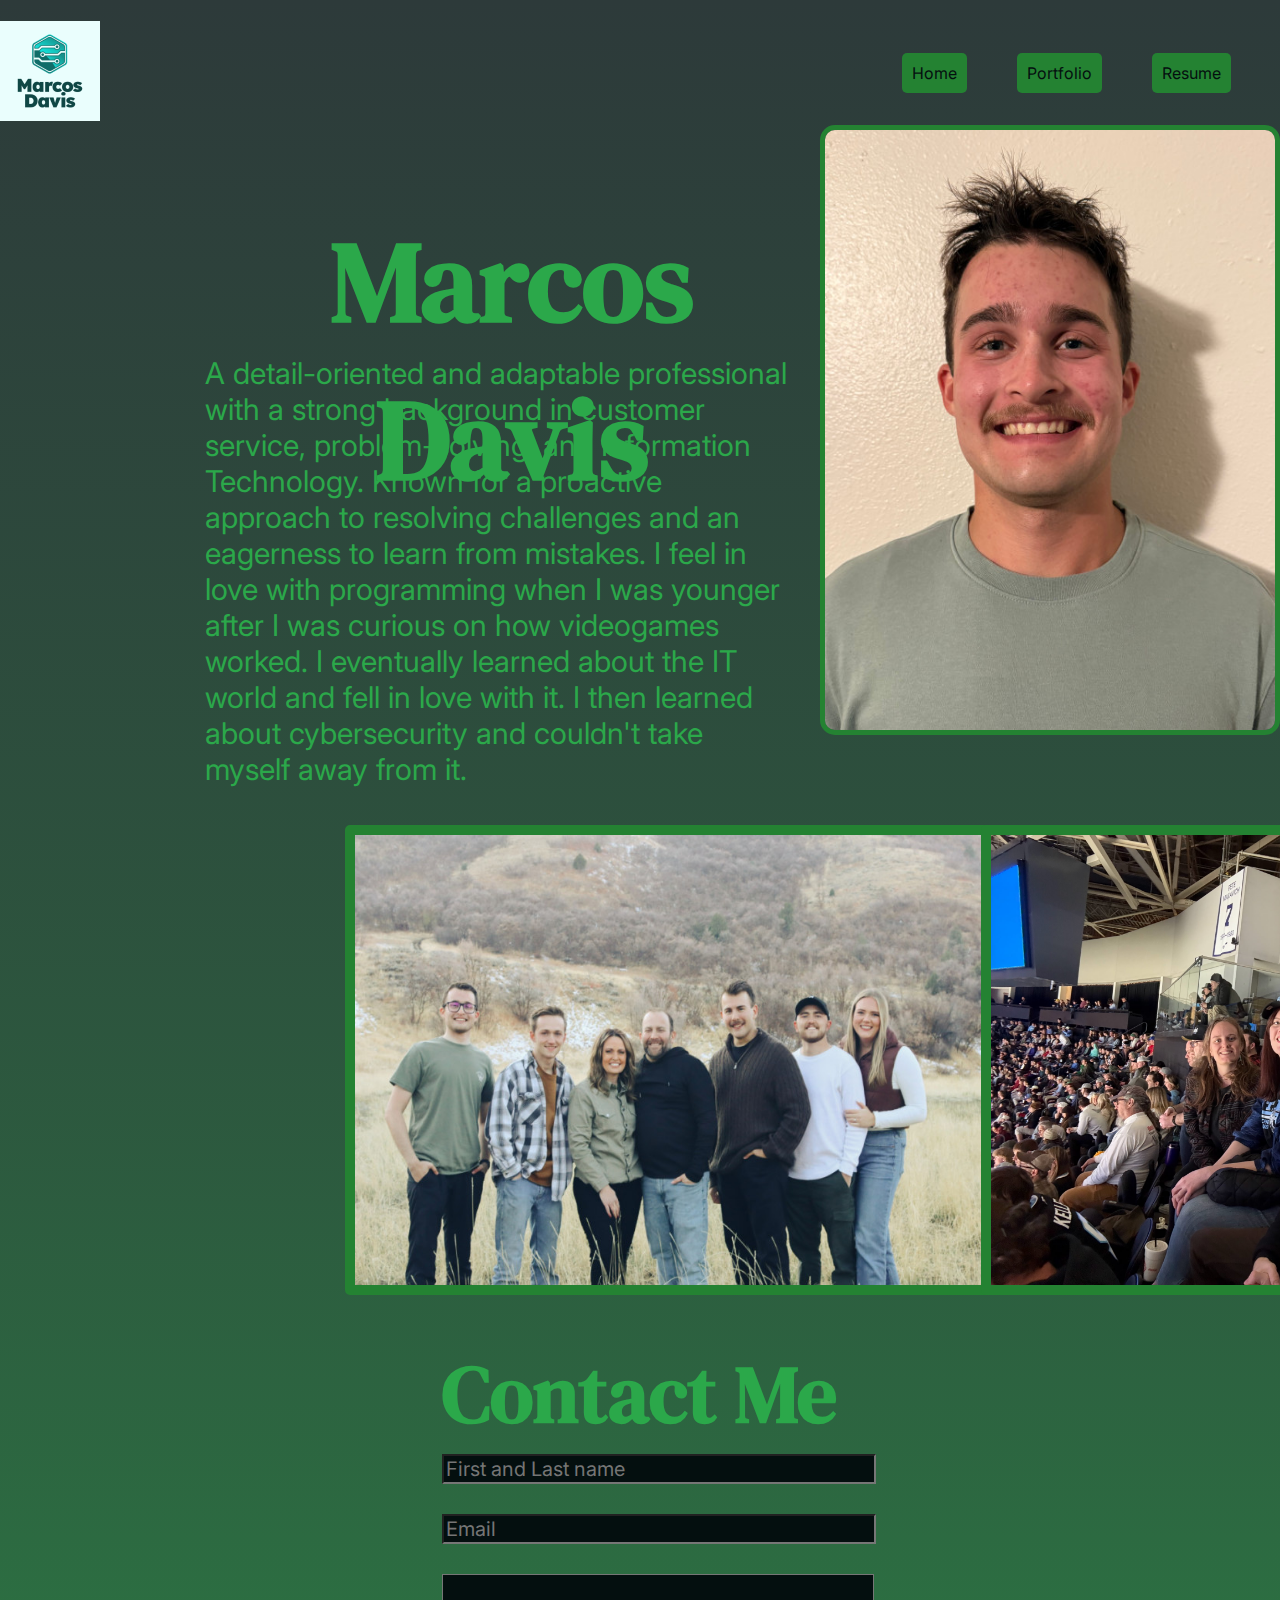
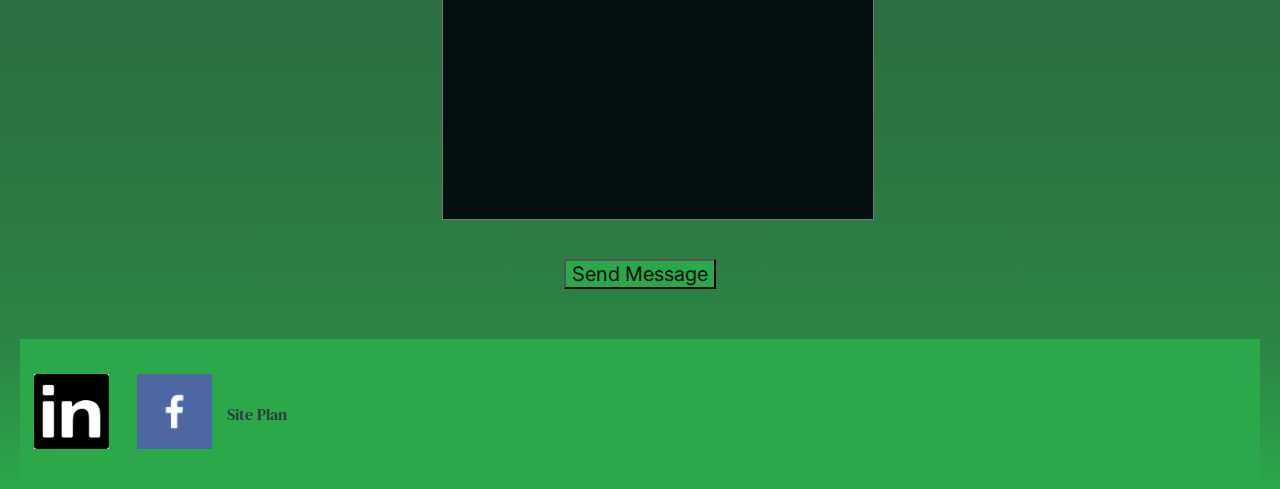
<file: personal-website/index.html>
<!DOCTYPE html>
<html lang="en">
<head>
    <meta charset="UTF-8">
    <meta name="viewport" content="width=device-width, initial-scale=1.0">
    <title>Home</title>
    <link rel="stylesheet" href="styles/style.css">
    <script src="dropdown.js"></script>
</head>
<body>
    <div id="content">
        <header id="nav-grid">
             <div class="dropdown">
                <img src="images/personal-website-logo.png" alt="Logo for Marcos Davis" id="home-pic" onclick="myFunction()">
                <div id="myDropdown" class="dropdown-content">
                    <a href="index.html">Home</a>
                    <a href="portfolio.html">Portfolio</a>
                    <a href="resume.html">Resume</a>
                </div>
            </div> 
            <nav id="nav-btns">
                <a href="index.html">Home</a>
                <a href="portfolio.html">Portfolio</a>
                <a href="resume.html">Resume</a>
            </nav>
        </header>
        <main>
            <section class="intro-grid">
                <h1>Marcos Davis</h1>
                <p>A detail-oriented and adaptable professional with a strong background in customer service, problem-solving, and Information Technology. Known for a proactive approach to resolving challenges and an eagerness to learn from mistakes.
                I feel in love with programming when I was younger after I was curious on how videogames worked. I eventually learned about the IT world and fell in love with it. I then learned about cybersecurity and couldn't take myself away from it.</p>
                <img src="images/IMG_5972.jpg" alt="picture of Marcos' face">
            </section>
            <div class="image-carousel-grid">
                <div class="image-carousel-container">
                    <div class="image">
                        <img src="images/family-pic.jpg" alt="picture of family of Marcos">
                    </div>
                    <div class="image">
                        <img src="images/group-of-friends.jpeg" alt="picture of friends">
                    </div>
                    <div class="image">
                        <img src="images/with-dad.jpg" alt="picture of Father of Marcos">
                    </div>
                </div>
            </div>
            <section class="contact-me-grid">
                <h2>Contact Me</h2>
                <form id="contact-me-form">
                    <div id="name-input">
                        <input type="text" placeholder="First and Last name" name="user_name">
                    </div>
                    <div id="email-input">
                        <input type="text" placeholder="Email" name="user_email">
                    </div>
                    <div id="text-input">
                        <textarea name="message" rows="10"></textarea>
                    </div>
                    <div id="submit-btn">
                        <button type="submit">Send Message</button>
                    </div>
                </form>
            </section>
        </main>
        <footer class="footer-grid">
            <div id="linkedin-icon">
                <a href="https://www.linkedin.com/in/marc-davis03/" target="_blank">
                    <img src="images/linkedin-icon-black.png" alt="LinkedIn logo">
                </a>
            </div>
            <div id="facebook-icon">
                <a href="https://www.facebook.com/profile.php?id=100086617332352" target="_blank">
                    <img src="images/facebook.png" alt="Facebook logo">
                </a>
            </div>
            <div id="site-plan">
                <a href="site-plan.html">Site Plan</a>
            </div>
        </footer>
    </div>
</body>
</html>
</file>
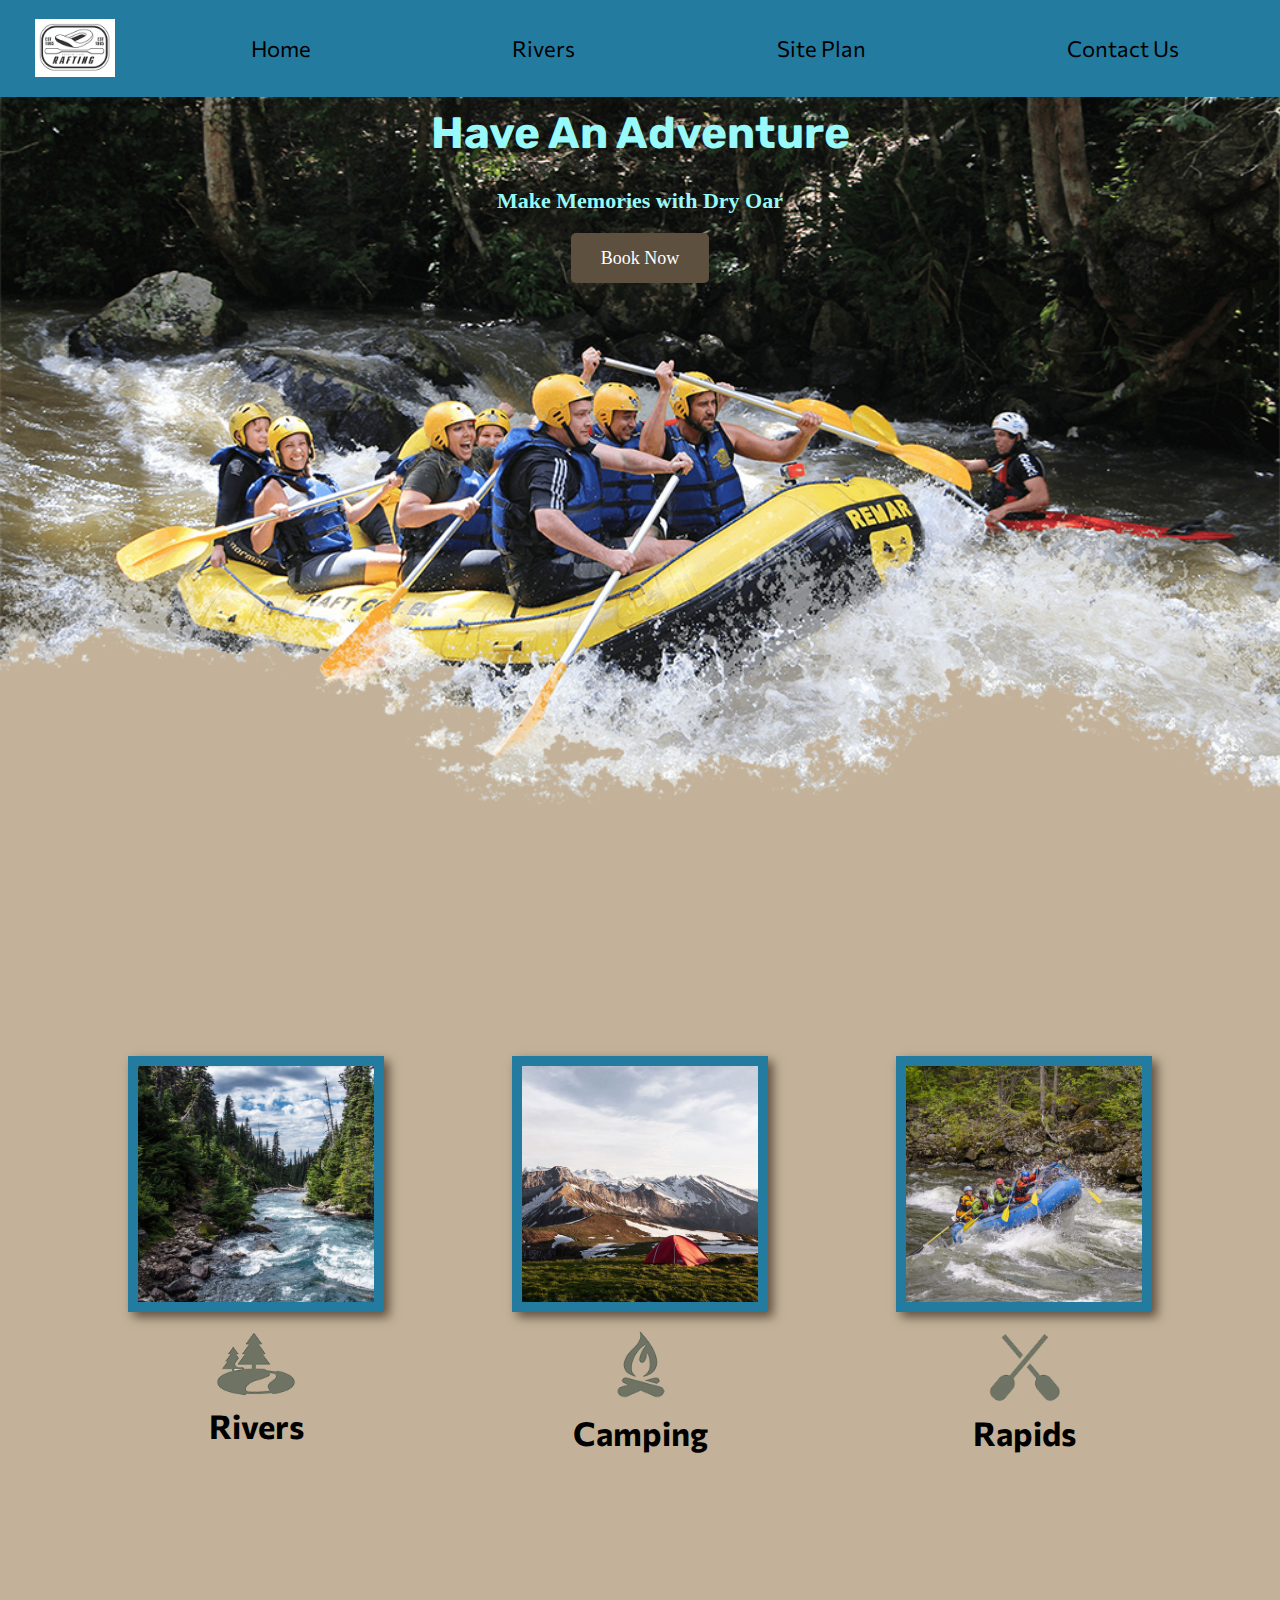
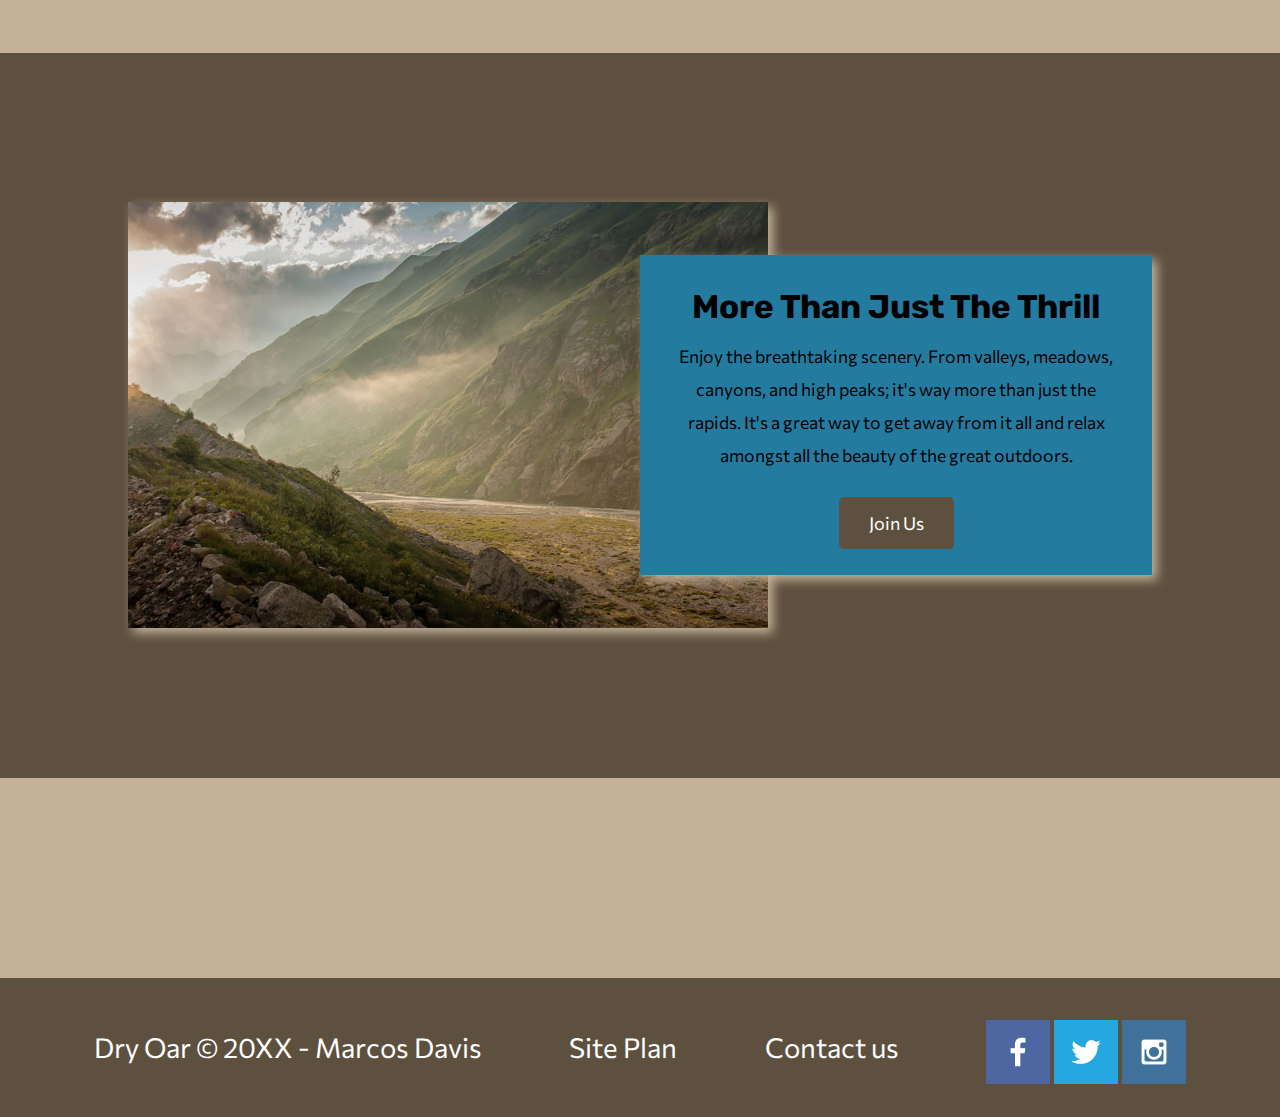
<file: wwr/index.html>
<!DOCTYPE html>
<html lang="en">
<head>
    <meta charset="UTF-8">
    <meta name="viewport" content="width=device-width, initial-scale=1.0">
    <title>Whitewater Rafting Vacations | Dry Oar Boating | Home</title>
    <link rel="stylesheet" href="styles/style.css">
</head>
<body>
    <div id="content">
        <header>
            <a href="index.html" id="logo_link">
                <img class="logo" src="images/logo12_200.png" alt="Dry Oar Logo">
            </a>
            <nav>
                <a href="index.html">Home</a>
                <a href="rivers.html">Rivers</a>
                <a href="site-plan-rafting.html">Site Plan</a>
                <a href="contactus.html">Contact Us</a>
            </nav>
        </header>
        <div id="hero">
            <div id="hero-box">
                <img src="images/hero.png" alt="People enjoying rafing" id="hero-img">
            </div>
            <section id="hero-msg">
                <h1 class="home-title">Have An Adventure</h1>
                <h4>Make Memories with Dry Oar</h4>
                <div class="button-box">
                    <a class="book" href="contactus.html">Book Now</a>
                </div>
            </section>
        </div>
        <main class="home-grid">
            <section class="rivers-card">
                <img class="card-img" src="images/rivers.jpg" alt="river in forest">
                <img class="icon" src="images/river_icon.png" alt="river icon">
                <h2>Rivers</h2>            
            </section>
            <section class="camping-card">
                <img class="card-img" src="images/camping.jpg" alt="tent in mountains">
                <img class="icon" src="images/fire_icon.png" alt="fire icon">          
                <h2>Camping</h2>  
            </section>
            <section class="rapids-card">
                <img class="card-img" src="images/rapids.jpg" alt="rafting boat">
                <img class="icon" src="images/oars.png" alt="oars icon">        
                <h2>Rapids</h2>    
            </section>
            <div id="background"></div>
            <img class="mountains" src="images/mountains.jpg" alt="Misty mountains">
            <section class="msg">
                <h2>More Than Just The Thrill</h2>
                <p>Enjoy the breathtaking scenery. From valleys, meadows, canyons, and high peaks; it's way more than just the rapids. It's a great way to get away from it all and relax amongst all the beauty of the great outdoors. </p>
                <a class="join" href="rivers.html">Join Us</a>
            </section>
        </main>
        <footer>
            <p>Dry Oar &copy; 20XX - Marcos Davis</p>
            <p><a href="site-plan-rafting.html">Site Plan</a></p>
            <p><a href="contactus.html">Contact us</a></p>
            <div class="social">
                <a href="https://facebook.com" target="_blank">
                    <img src="images/facebook.png" alt="fb icon">
                </a>
                <a href="https://twitter.com" target="_blank">
                    <img src="images/twitter.png" alt="twitter icon">
                </a>
                <a href="https://instagram.com" target="_blank">
                    <img src="images/instagram.png" alt="instagram icon">
                </a>
            </div>
        </footer>
    </div>
</body>
</html>
</file>
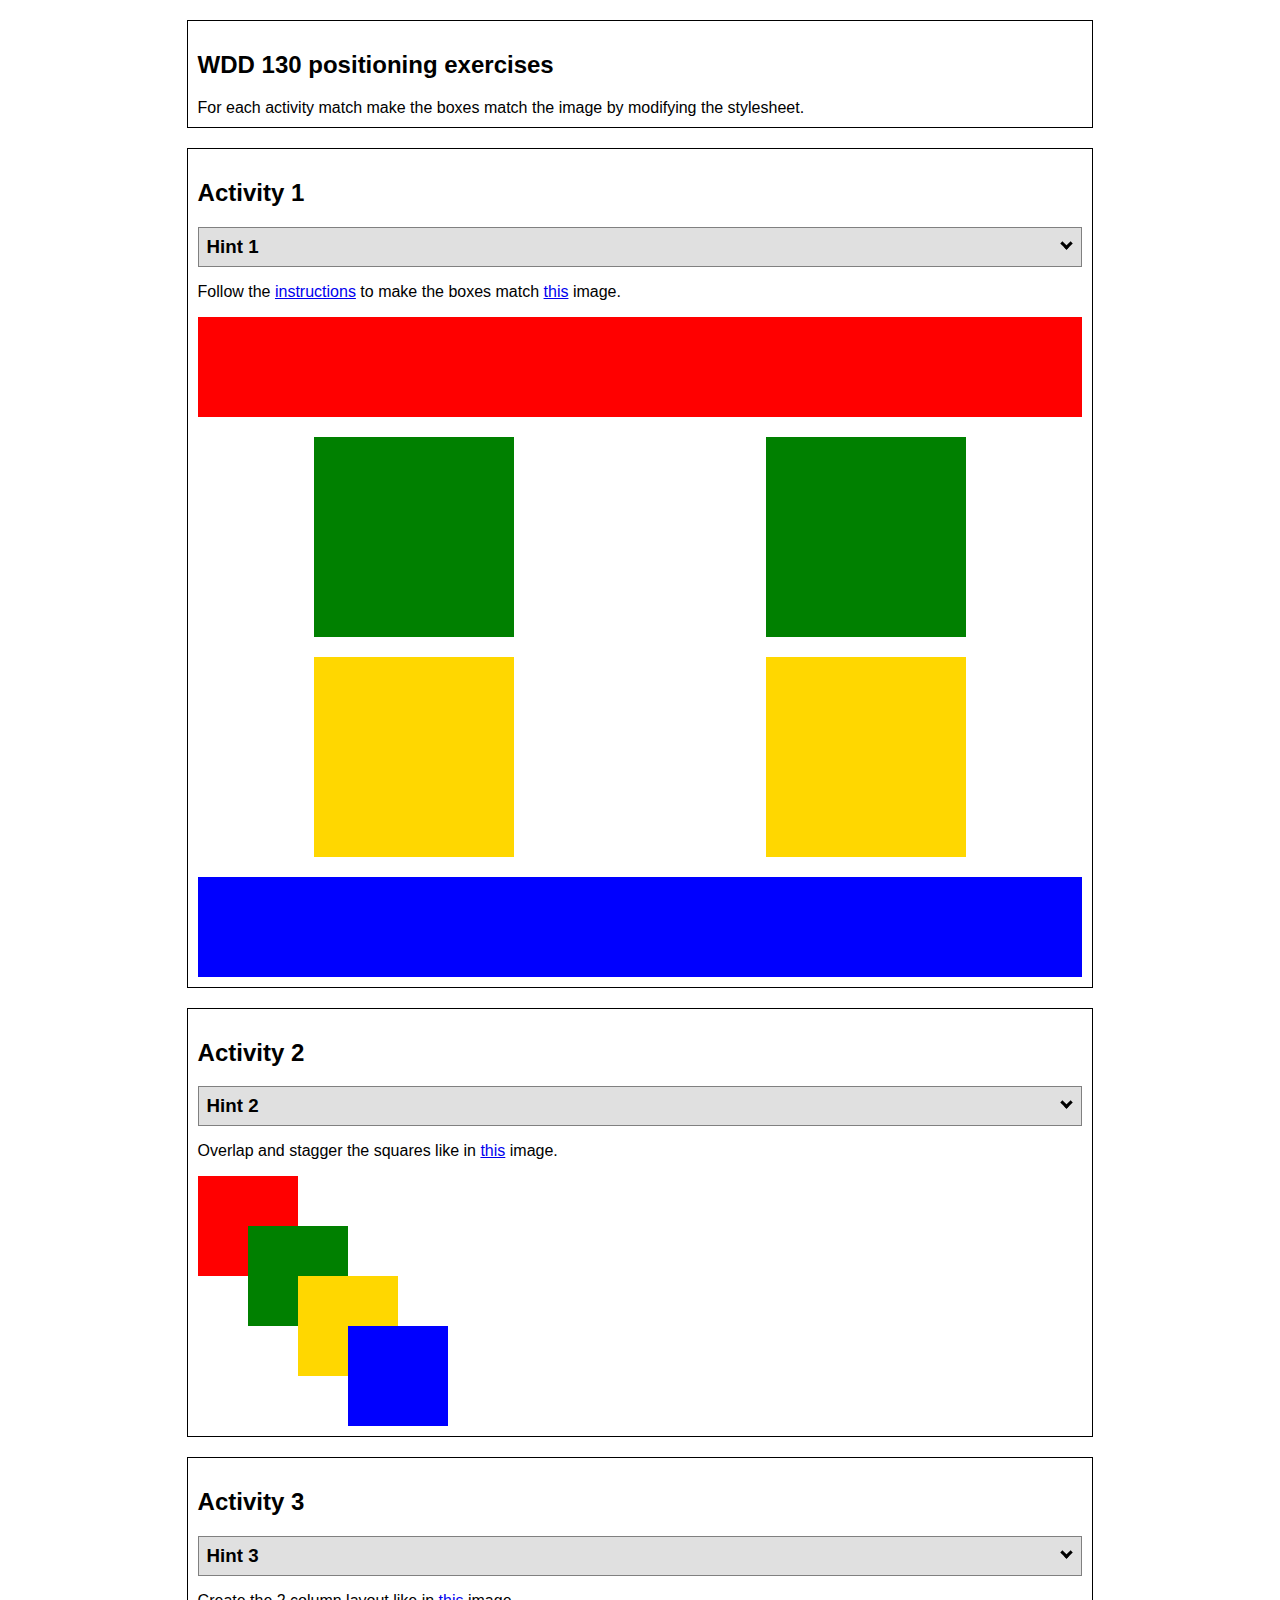
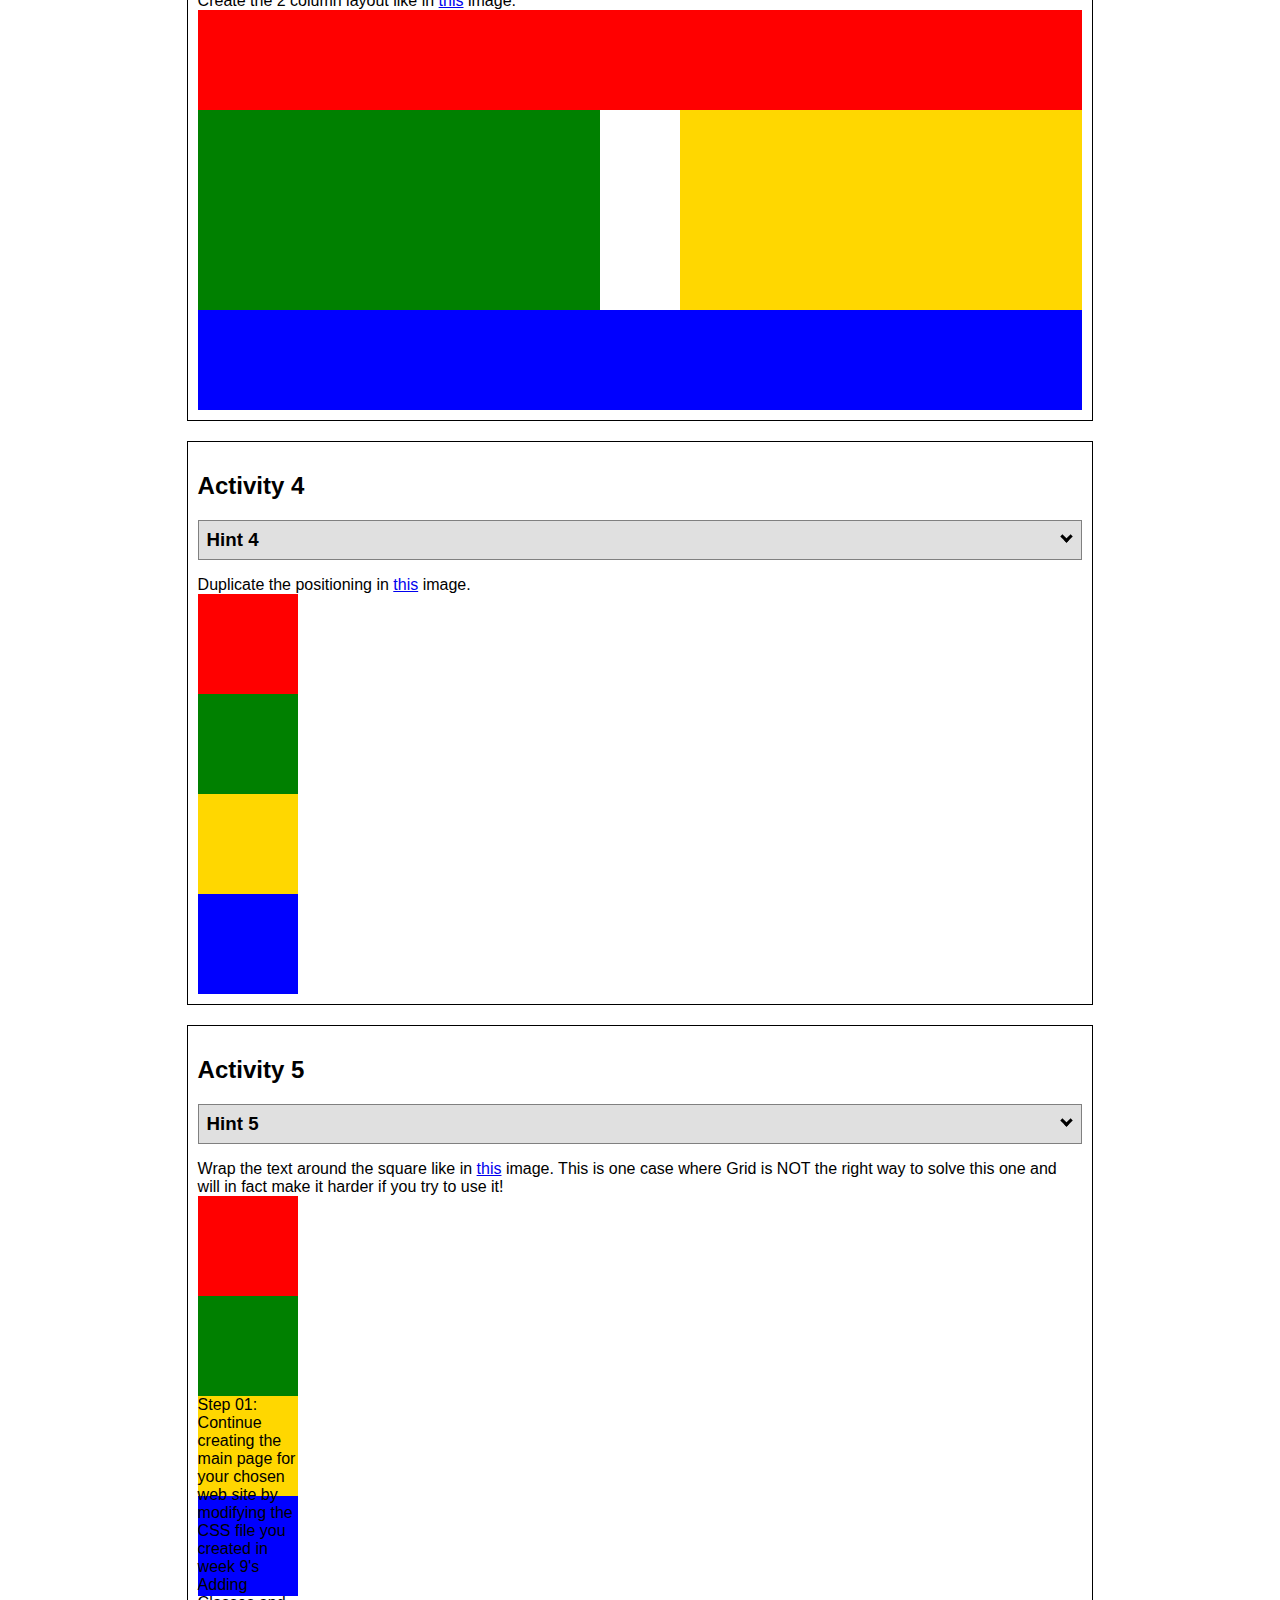
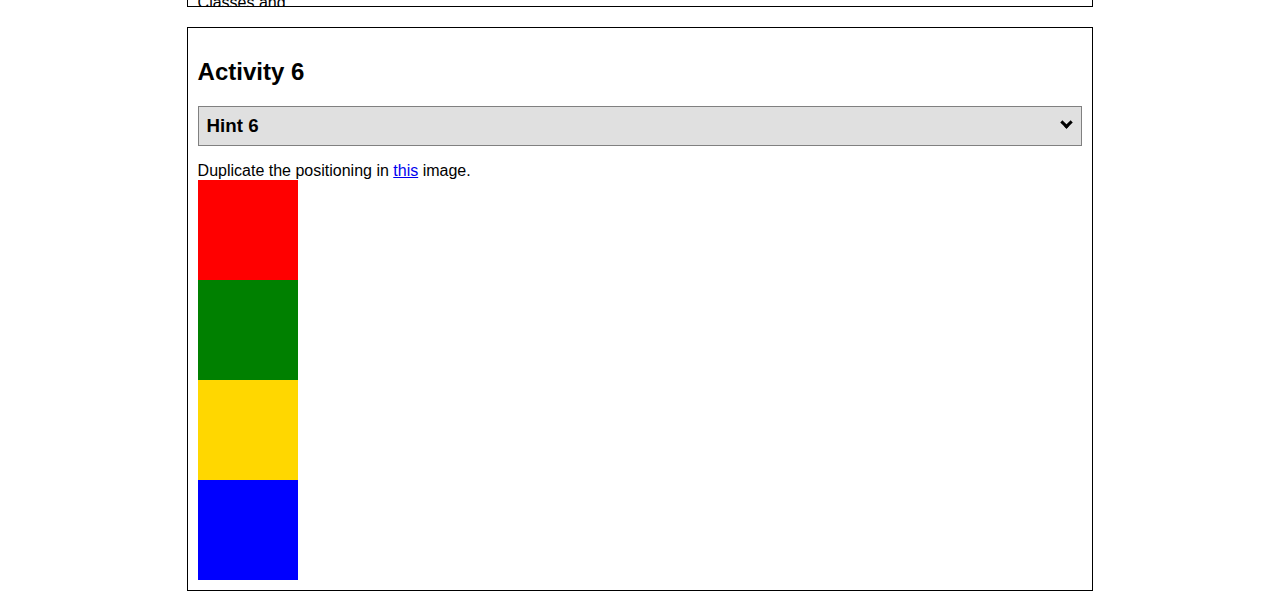
<file: positioning.html>
<!DOCTYPE html>
<html lang="en">
  <head>
    <!-- HTML - Name: positioning.html -->
    <title>Positioning Activity</title>
    <link rel="stylesheet" type="text/css" href="positionstyles.css" />
  </head>
  <body>
    <div class="activity">
      <h2>WDD 130 positioning exercises</h2>
      For each activity match make the boxes match the image by modifying the stylesheet.</div>
    <div class="activity">
      <h2>Activity 1</h2>
      <section class="hint"><input type="checkbox" ><i></i> <h3>Hint 1</h3><div><p>Check out the <a href="https://byui-wdd.github.io/wdd130/activities/w06-css-positioning.html" target="_blank">activity instructions</a> in Ilearn!</p></div></section>
      <p>Follow the <a href="https://byui-wdd.github.io/wdd130/activities/w06-css-positioning.html" target="_blank">instructions</a> to make the boxes match  <a href="https://byui-wdd.github.io/wdd130/images/example1.png" target="_blank">this</a> image.</p>
      <div class="content1" >
        <div class="red1" ></div>
        <div class="green1" ></div>
        <div class="green1" ></div>
        <div class="yellow1"></div>
        <div class="yellow1"></div>
        <div class="blue1"></div>
      </div>
    </div>
    <div class="activity">
      <h2>Activity 2</h2>
      <section class="hint"><input type="checkbox" > <h3>Hint 2</h3><i></i><div>
      <ul>
      <li>grid-template-columns: 50px 50px 50px 50px 50px </li></ul></div></section>
      <p>Overlap and stagger the squares like in <a href="https://byui-wdd.github.io/wdd130/images/example2.png" target="_blank">this</a> image.</p>
      <div class="content2" >
        <div class="red2" ></div>
        <div class="green2" ></div>
        <div class="yellow2"></div>
        <div class="blue2"></div>
      </div>
    </div>
    <div class="activity">
      <h2>Activity 3</h2>
      <section class="hint"><input type="checkbox" > <h3>Hint 3</h3><i></i><div><p>This one is going to be best solved with CSS Grid. Remember to make the boxes the right width first...then start moving them around. </p><h4>Properties used:</h4><ul><li>display:grid;</li><li>grid-template-columns:</li><li>grid-column-gap:</li>
        <li>grid-column:</li>  </ul></div></section>
      Create the 2 column layout like in <a href="https://byui-wdd.github.io/wdd130/images/example3.png" target="_blank">this</a>  image.
      <div class="content3" >
        <div class="red3" ></div>
        <div class="green3" ></div>
        <div class="yellow3"></div>
        <div class="blue3"></div>
      </div>
    </div>
    <div class="activity">
      <h2>Activity 4</h2>
      <section class="hint"><input type="checkbox" > <h3>Hint 4</h3><i></i><div><p>For the others we have been primarily concerned with width. For this one you will need to adjust height as well. </p><h4>Properties used:</h4><ul><li>display:grid;</li><li>grid-template-columns:</li><li>grid-row:</li></ul></div></section>
      Duplicate the positioning in <a href="https://byui-wdd.github.io/wdd130/images/example4.png" target="_blank">this</a> image. 
      <div class="content4" >
        <div class="red4" ></div>
        <div class="green4" ></div>
        <div class="yellow4"></div>
        <div class="blue4"></div>
      </div>
    </div>

    <div class="activity">
      <h2>Activity 5</h2>
      <section class="hint"><input type="checkbox" > <h3>Hint 5</h3><i></i><div><p>Grid is <strong>not</strong> the right way to do this.  In fact there is only one way to really do that...and that is with float. Remember that we float the thing we want the text to wrap around.  Also remember to start by making all the shapes the right size and shape.</p><h4>Properties used:</h4><ul><li>float: left;</li></ul></div></section>
      Wrap the text around the square like in <a href="https://byui-wdd.github.io/wdd130/images/example5.png" target="_blank">this</a> image. This is one case where Grid is NOT the right way to solve this one and will in fact make it harder if you try to use it!
      <div class="content5" >
        <div class="red5" ></div>
        <div class="green5" ></div>
        <div class="yellow5">Step 01: Continue creating the main page for your chosen web site by modifying the CSS file you created in week 9's Adding Classes and IDs to Your Website assignment. This week, you will position all of the content on your main page using the CSS positioning techniques taught in KhanAcademy. When you are done, your webpage layout should reflect what you outlined in the wireframe you designed in the assignment Your Own Site Diagram and Wireframe in week 3. <br />
          If you have changed your mind on how you want the content of your main page laid out, take an opportunity to update your wireframe before completing this assignment (it is much easier to experiment with different layouts in a wireframe than it is to do so by modifying the CSS). Also, if you find that you are having trouble with using CSS positioning, feel free to review the concepts at the learn layout site: http://learnlayout.com/. You should be able to apply these principles to your site. For futher help, refer back to the Max Design site used in the beginning of the course for an example of how to implement your site design.</div>
        <div class="blue5"></div>
      </div>
    </div>
    <div class="activity">
      <h2>Activity 6</h2>
      <section class="hint"><input type="checkbox" > <h3>Hint 6</h3><i></i><div><p>This one is all about visualizing the grid behind the layout. If you are having a hard time doing that first: all the sizes are even multiples of 100, and second here is another example with the lines drawn: <a href="https://byui-wdd.github.io/wdd130/images/example6-hint.png" target="_blank">example 6 with lines</a>. For this one you will find it easiest if you use px for the column width. You can also use <kbd>z-index</kbd> to control the element layering.    </p><h4>Properties used:</h4><ul><li>display:grid;</li><li>grid-template-columns:</li><li>grid-column:</li><li>grid-row:</li><li><a href="https://www.w3schools.com/cssref/pr_pos_z-index.asp" target="_blank">z-index:</a></li></ul></div></section>
      Duplicate the positioning in <a href="https://byui-wdd.github.io/wdd130/images/example6.png" target="_blank">this</a> image.
      <div class="content6" >
        <div class="red6" ></div>
        <div class="green6" ></div>
        <div class="yellow6"></div>
        <div class="blue6"></div>
      </div>
    </div>
  </body>
</html>
</file>
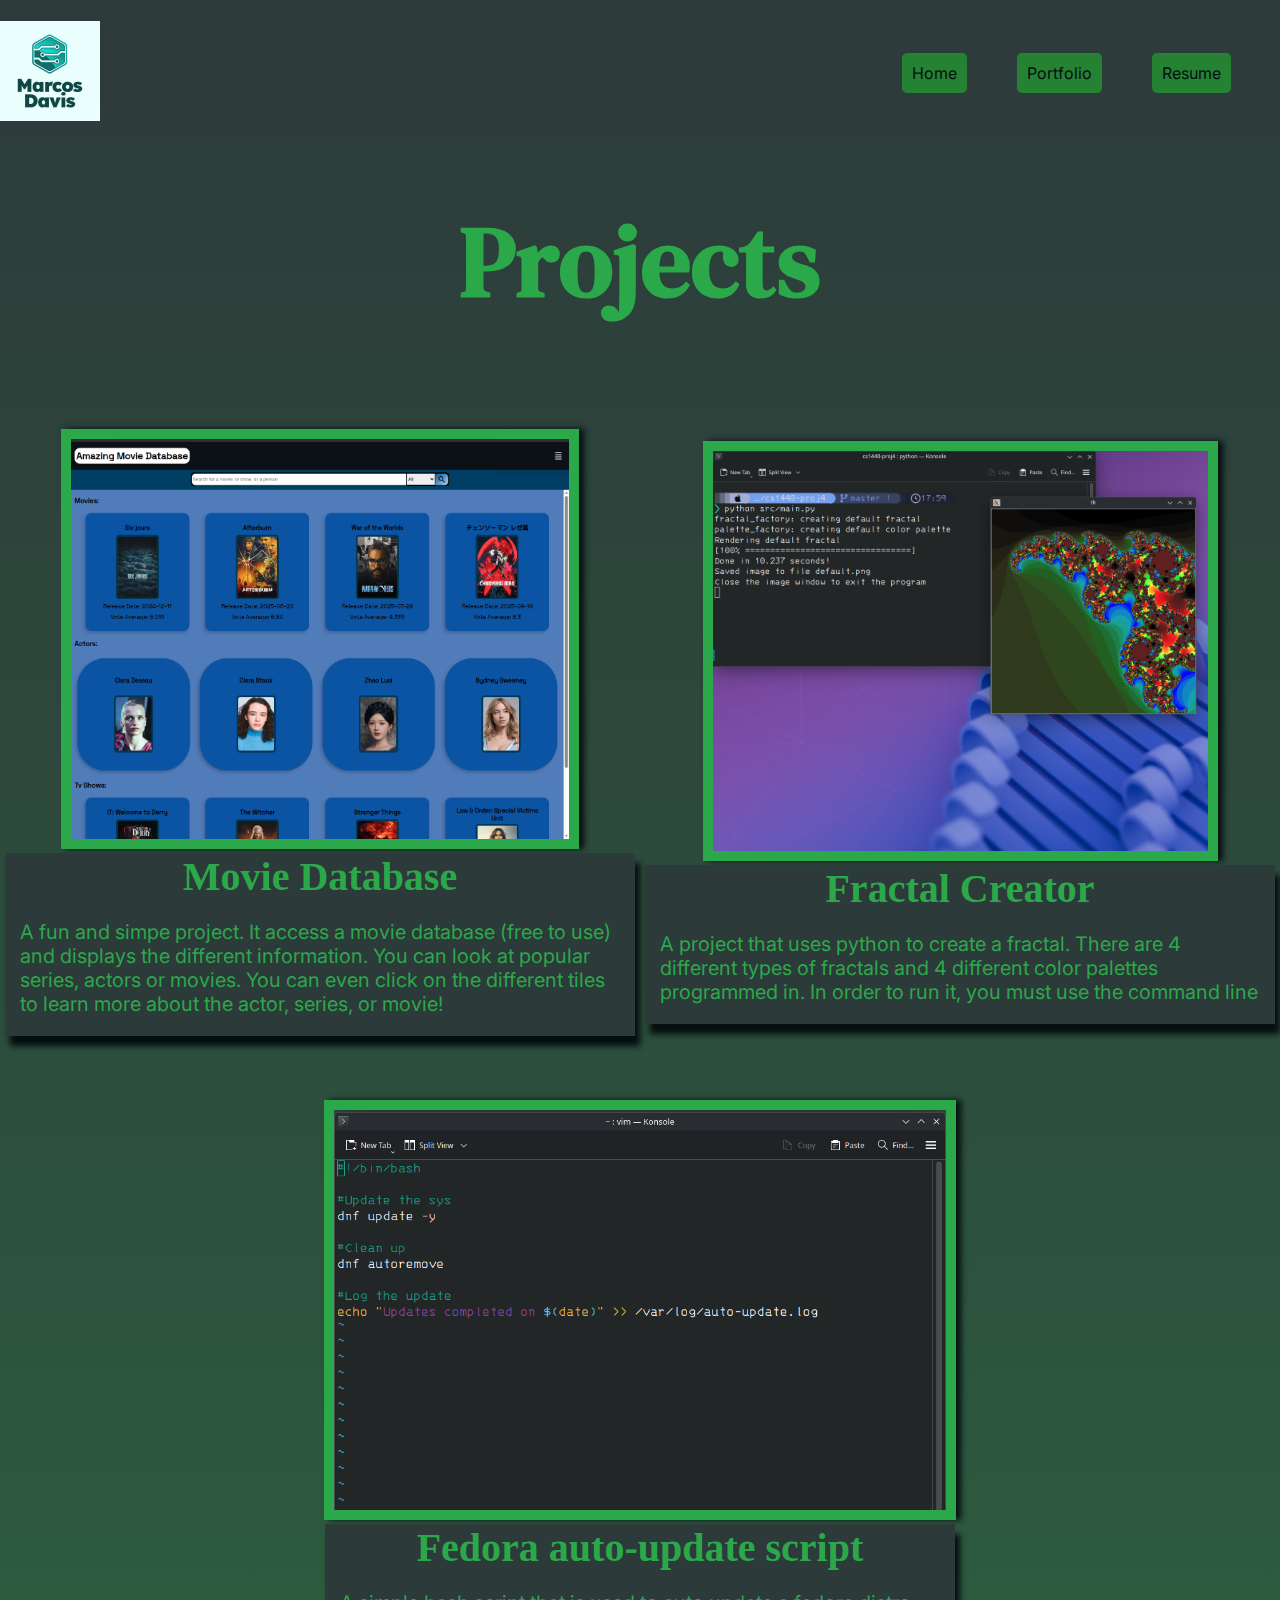
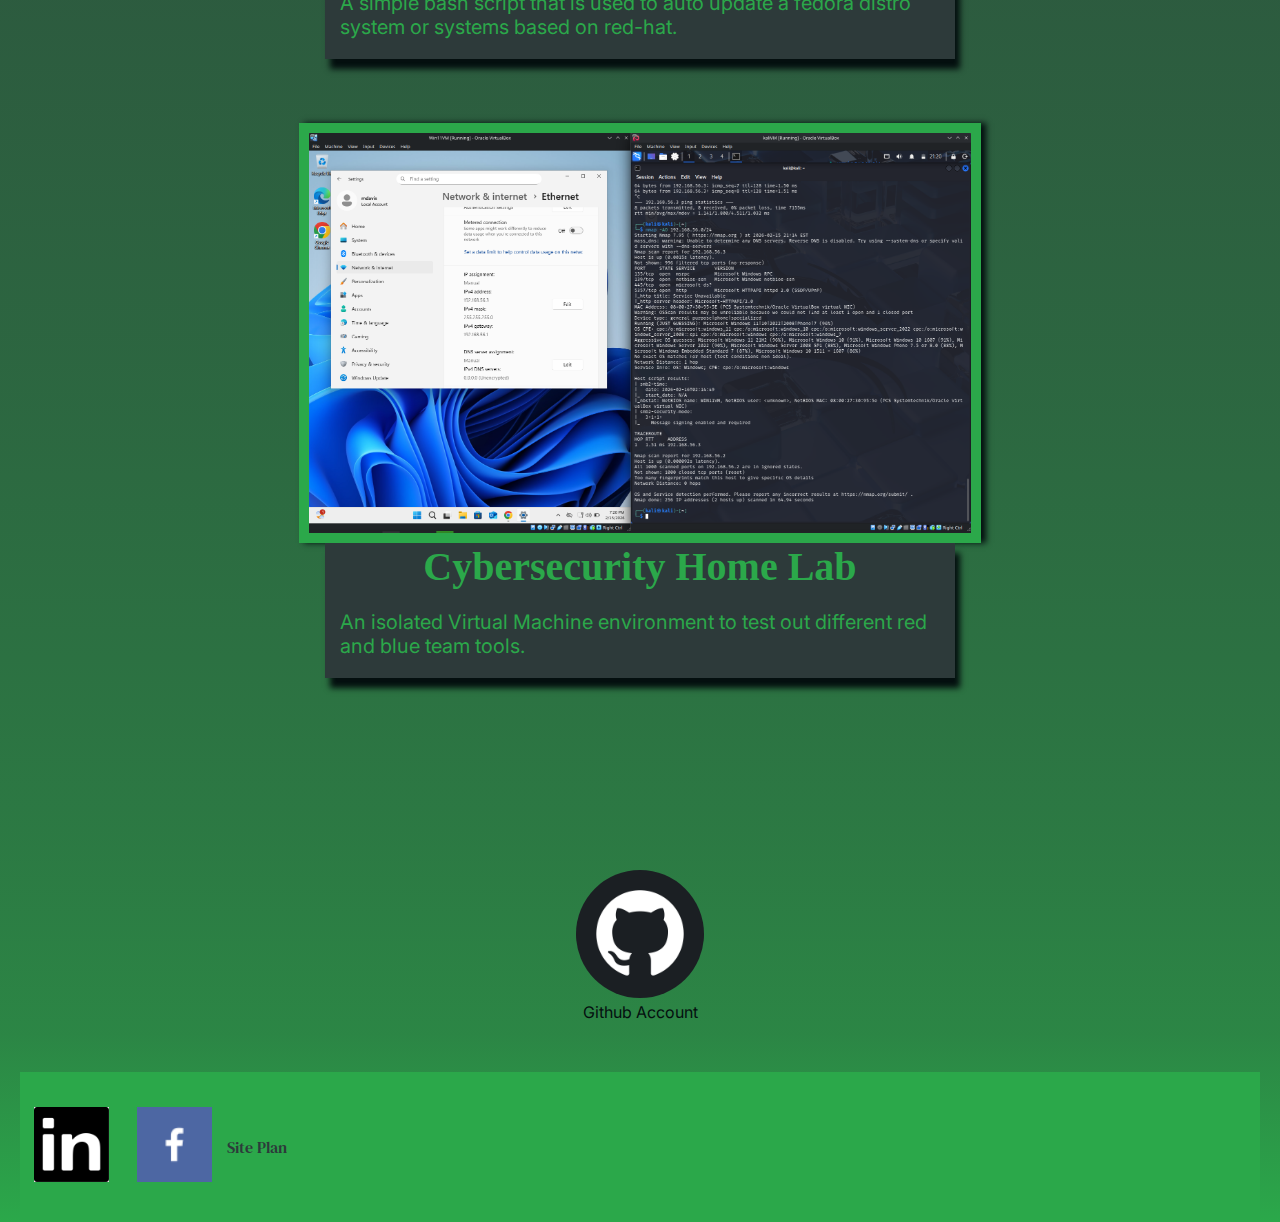
<file: personal-website/portfolio.html>
<!DOCTYPE html>
<html lang="en">
<head>
    <meta charset="UTF-8">
    <meta name="viewport" content="width=device-width, initial-scale=1.0">
    <title>Portfolio</title>
    <link rel="stylesheet" href="styles/style.css">
    <script src="dropdown.js"></script>
</head>
<body>
    <div id="content">
        <header id="nav-grid">
             <div class="dropdown">
                <img src="images/personal-website-logo.png" alt="Logo for Marcos Davis" id="home-pic" onclick="myFunction()">
                <div id="myDropdown" class="dropdown-content">
                    <a href="index.html">Home</a>
                    <a href="portfolio.html">Portfolio</a>
                    <a href="resume.html">Resume</a>
                </div>
            </div> 
            <nav id="nav-btns">
                <a href="index.html">Home</a>
                <a href="portfolio.html">Portfolio</a>
                <a href="resume.html">Resume</a>
            </nav>
        </header>
        <main>
            <h1>Projects</h1>
            <div class="portfolio-flexbox">
                <section class="proj-card">
                    <a href="https://github.com/marcosdavis/moviedb">
                        <img src="images/movie_proj.png" alt="image of movie database project">
                    </a>
                    <div class="proj-info">
                        <h3>Movie Database</h3>
                        <p>A fun and simpe project. It access a movie database (free to use) and displays the different information. You can look at popular series, actors or movies. You can even click on the different tiles to learn more about the actor, series, or movie!</p>
                    </div>
                </section>
                <section class="proj-card">
                    <a href="https://github.com/marcosdavis/fractal">
                        <img src="images/fractal_proj.png" alt="image of fractal creator project">
                    </a>
                    <div class="proj-info">
                        <h3>Fractal Creator</h3>
                        <p>A project that uses python to create a fractal. There are 4 different types of fractals and 4 different color palettes programmed in. In order to run it, you must use the command line</p>
                    </div>
                </section>
                <section class="proj-card">
                    <a href="https://github.com/marcosdavis/auto-update-fedora">
                        <img src="images/auto-update-bash-script-copy.png" alt="image of bash script">
                    </a>
                    <div class="proj-info">
                        <h3>Fedora auto-update script</h3>
                        <p>A simple bash script that is used to auto update a fedora distro system or systems based on red-hat.</p>
                    </div>
                </section>
                <section class="proj-card">
                    <img src="images/HomeLab-project.png" alt="image of cybersecurity home lab">
                    <div class="proj-info">
                        <h3>Cybersecurity Home Lab</h3>
                        <p>An isolated Virtual Machine environment to test out different red and blue team tools.</p>
                    </div>
                </section>
            </div>    
            <div id="github">
                <a href="https://github.com/marcosdavis">
                    <img src="images/github-logo.png" alt="github logo">
                </a>
                <div>Github Account</div>
            </div>
        </main>
        <footer class="footer-grid">
            <div id="linkedin-icon">
                <a href="https://www.linkedin.com/in/marc-davis03/" target="_blank">
                    <img src="images/linkedin-icon-black.png" alt="LinkedIn logo">
                </a>
            </div>
            <div id="facebook-icon">
                <a href="https://www.facebook.com/profile.php?id=100086617332352" target="_blank">
                    <img src="images/facebook.png" alt="Facebook logo">
                </a>
            </div>
            <div id="site-plan">
                <a href="site-plan.html">Site Plan</a>
            </div>
        </footer>
    </div>
</body>
</html>
</file>
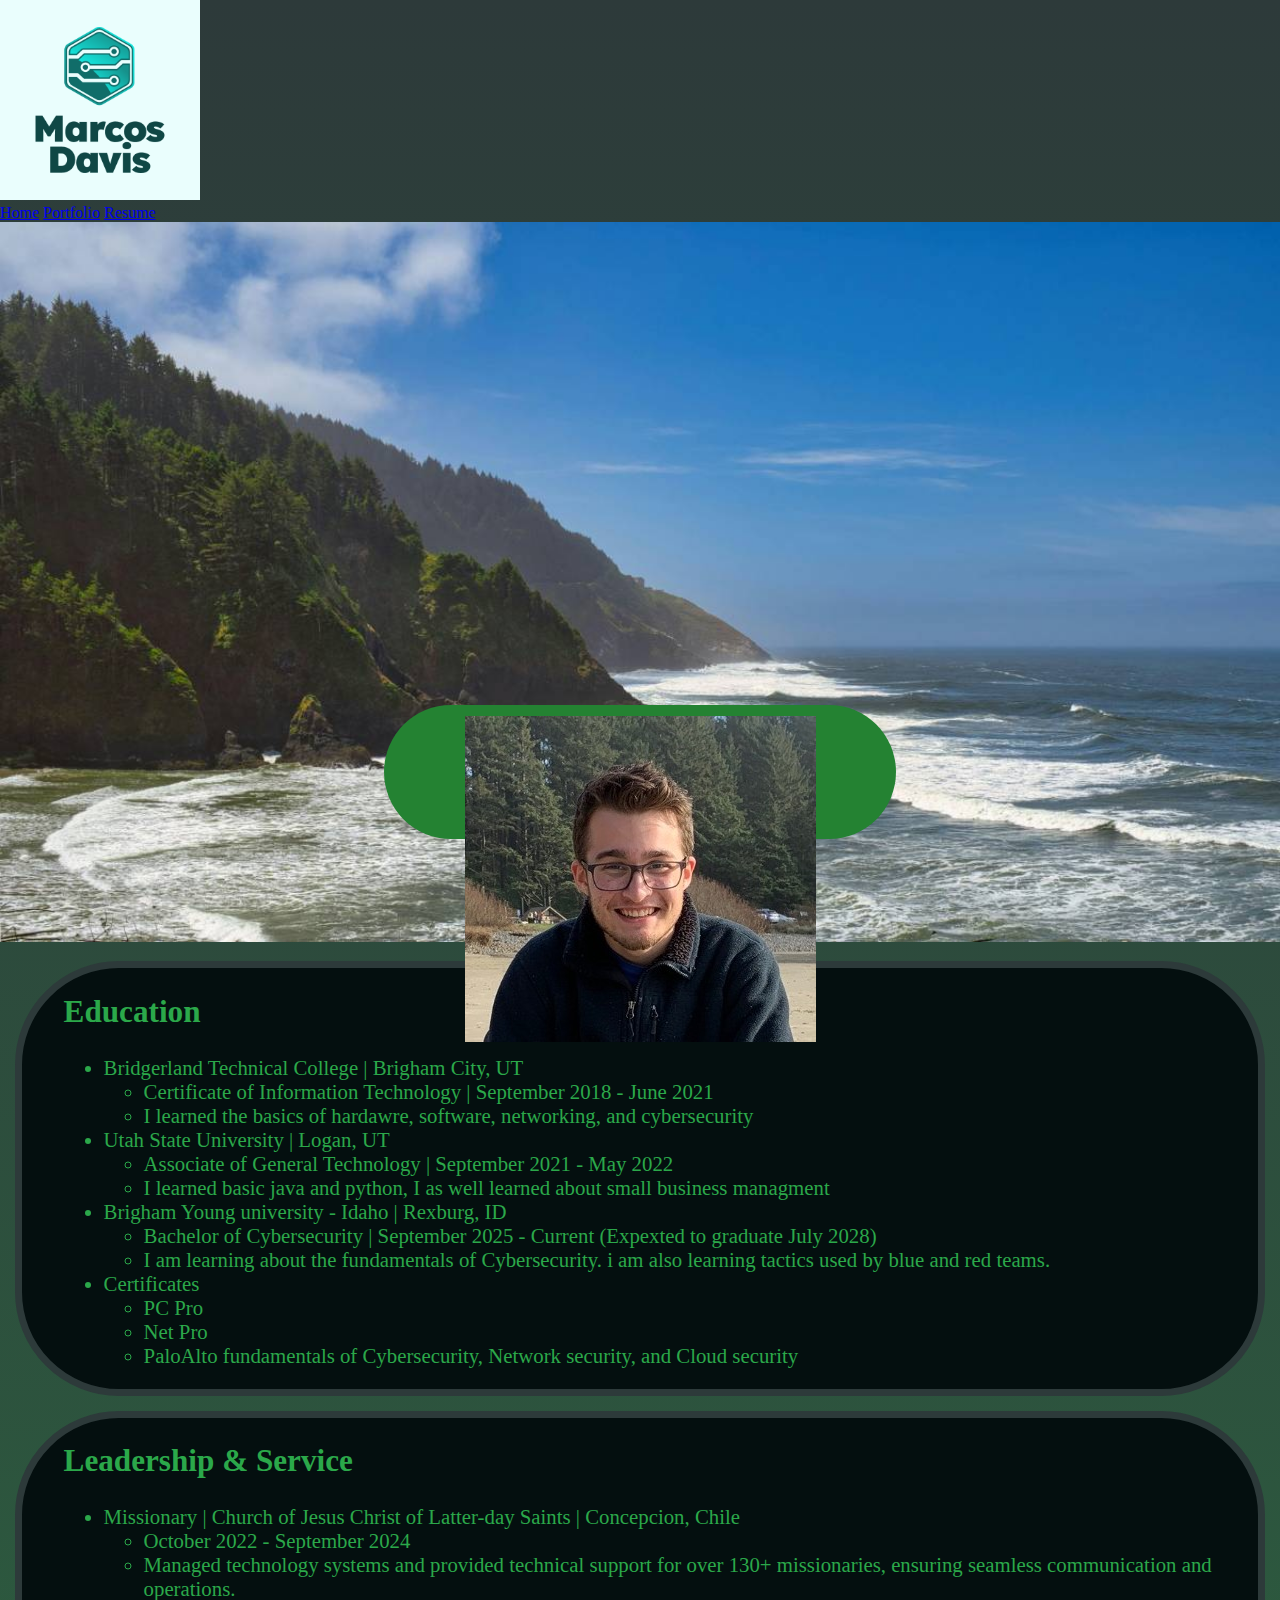
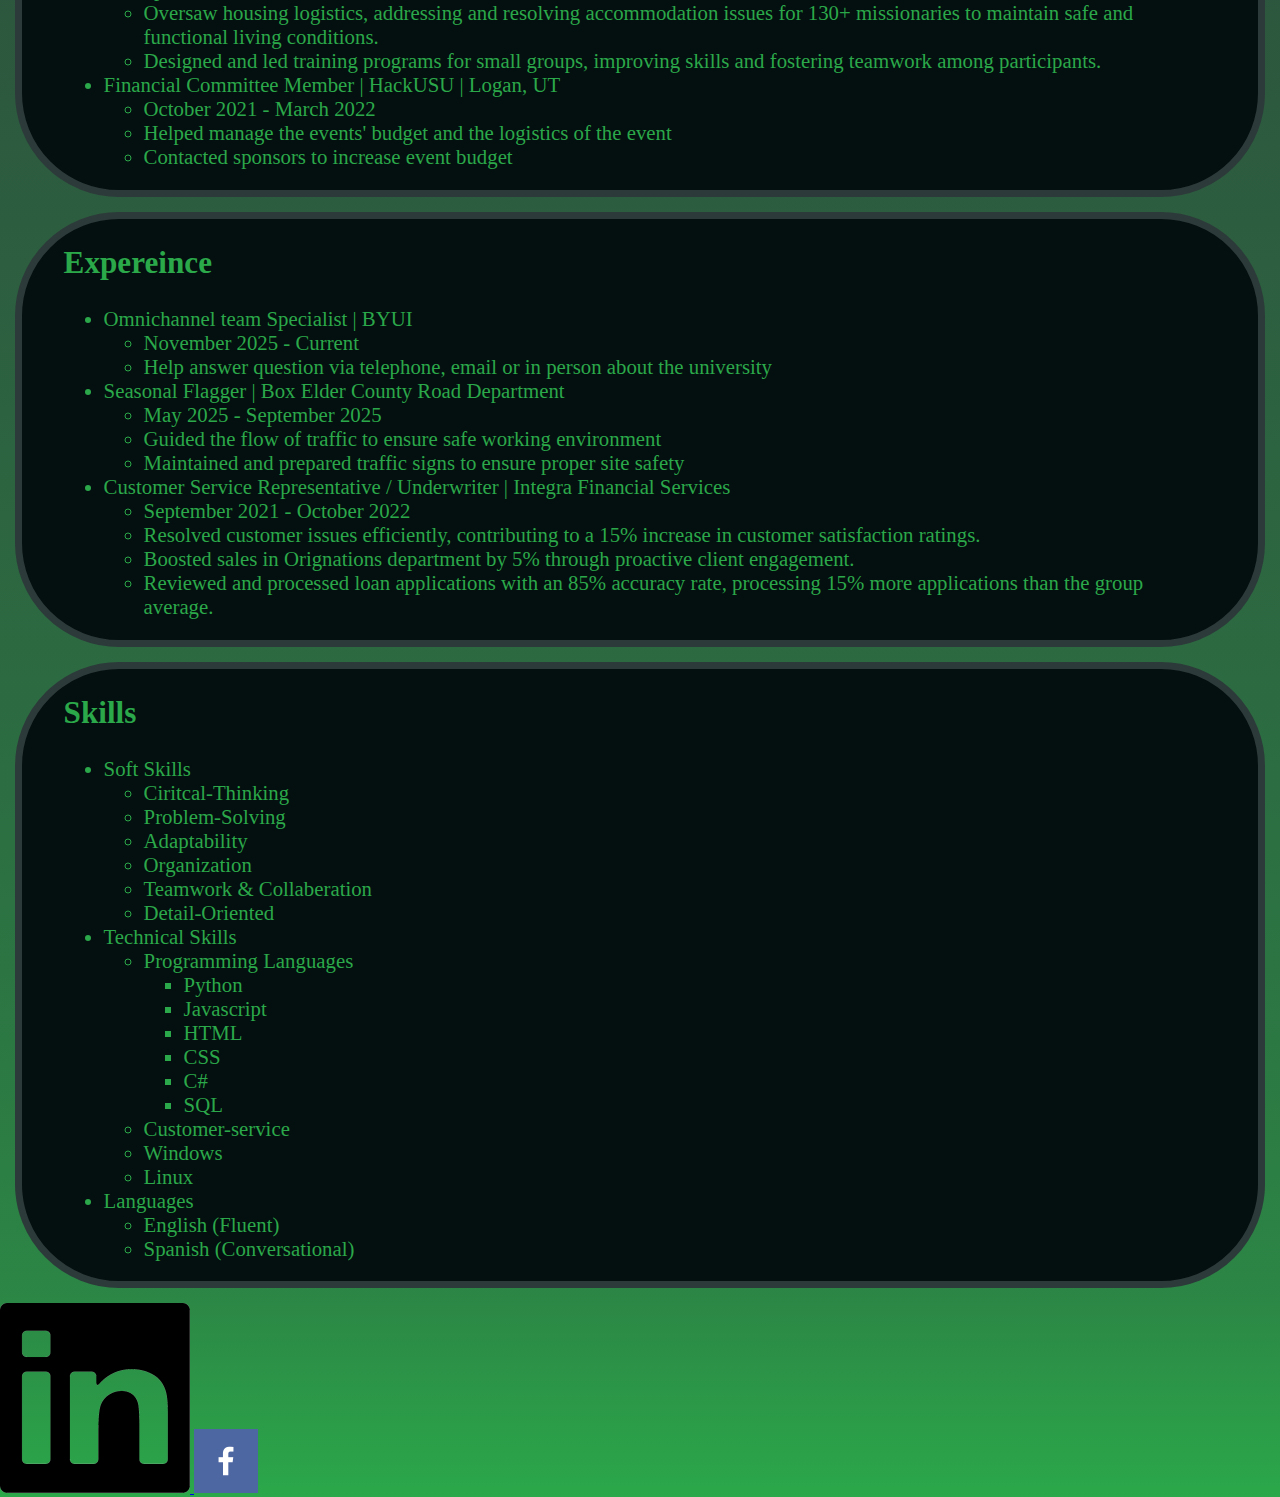
<file: personal-website/resume.html>
<!DOCTYPE html>
<html lang="en">
<head>
    <meta charset="UTF-8">
    <meta name="viewport" content="width=device-width, initial-scale=1.0">
    <title>Resume</title>
    <link rel="stylesheet" href="styles/style.css">
</head>
<body>
    <div id="content">
        <header>
            <a href="index.html">
                <img src="images/personal-website-logo.png" alt="Logo for Marcos Davis">
            </a>
            <nav>
                <a href="index.html">Home</a>
                <a href="portfolio.html">Portfolio</a>
                <a href="resume.html">Resume</a>
            </nav>
        </header>
        <div id="hero">
            <div id="hero-box">
                <img src="images/oregon_coast.jpg" alt="Oregon coast" id="hero-img">
            </div>
            <section id="hero-msg">
                <img src="images/IMG_3764.jpeg" alt="headsot of Marcos Davis">
                <h4>This page goes into detail about my education, work experience, service, leadership, and skills.</h4>
            </section>
        </div>
        <main class="resume grid">
            <section id="edu-info" class="resume-info">
                <h2>Education</h2>
                <ul>
                    <li>Bridgerland Technical College | Brigham City, UT
                        <ul>
                            <li>Certificate of Information Technology | September 2018 - June 2021</li>
                            <li>I learned the basics of hardawre, software, networking, and cybersecurity</li>
                        </ul>
                    </li>
                    <li>Utah State University | Logan, UT
                        <ul>
                            <li>Associate of General Technology | September 2021 - May 2022</li>
                            <li>I learned basic java and python, I as well learned about small business managment</li>
                        </ul>
                    </li>
                    <li> Brigham Young university - Idaho | Rexburg, ID
                        <ul>
                            <li>Bachelor of Cybersecurity | September 2025 - Current (Expexted to graduate July 2028)</li>
                            <li>I am learning about the fundamentals of Cybersecurity. i am also learning tactics used by blue and red teams.</li>
                        </ul>
                    </li>
                    <li>Certificates
                        <ul>
                            <li>PC Pro</li>
                            <li>Net Pro</li>
                            <li>PaloAlto fundamentals of Cybersecurity, Network security, and Cloud security</li>
                        </ul>
                    </li>
                </ul>
            </section>
            <section id="leadership-info" class="resume-info">
                <h2>Leadership & Service</h2>
                <ul>
                    <li>Missionary | Church of Jesus Christ of Latter-day Saints | Concepcion, Chile
                        <ul>
                            <li>October 2022 - September 2024</li>
                            <li>Managed technology systems and provided technical support for over 130+ missionaries, ensuring seamless communication and operations.</li>
                            <li>Oversaw housing logistics, addressing and resolving accommodation issues for 130+ missionaries to maintain safe and functional living conditions.</li>
                            <li>Designed and led training programs for small groups, improving skills and fostering teamwork among participants.</li>
                        </ul>
                    </li>
                    <li>Financial Committee Member | HackUSU | Logan, UT
                        <ul>
                            <li>October 2021 - March 2022</li>
                            <li>Helped manage the events' budget and the logistics of the event</li>
                            <li>Contacted sponsors to increase event budget</li>
                        </ul>
                    </li>
                </ul>
            </section>
            <section id="exp-info" class="resume-info">
                <h2>Expereince</h2>
                <ul>
                    <li>Omnichannel team Specialist | BYUI
                        <ul>
                            <li>November 2025 - Current</li>
                            <li>Help answer question via telephone, email or in person about the university</li>
                        </ul>
                    </li>
                    <li>Seasonal Flagger | Box Elder County Road Department
                        <ul>
                            <li>May 2025 - September 2025</li>
                            <li>Guided the flow of traffic to ensure safe working environment</li>
                            <li>Maintained and prepared traffic signs to ensure proper site safety</li>
                        </ul>
                    </li>
                    <li>Customer Service Representative / Underwriter | Integra Financial Services
                        <ul>
                            <li>September 2021 - October 2022</li>
                            <li>Resolved customer issues efficiently, contributing to a 15% increase in customer satisfaction ratings.</li>
                            <li>Boosted sales in Orignations department by 5% through proactive client engagement.</li>
                            <li>Reviewed and processed loan applications with an 85% accuracy rate, processing 15% more applications than the group average.</li>
                        </ul>
                    </li>
                </ul>
            </section>
            <section id="skills-info" class="resume-info">
                <h2>Skills</h2>
                <ul>
                    
                    <li>Soft Skills
                        <ul>
                            <li>Ciritcal-Thinking</li>
                            <li>Problem-Solving</li>
                            <li>Adaptability</li>
                            <li>Organization</li>
                            <li>Teamwork & Collaberation</li>
                            <li>Detail-Oriented</li>
                        </ul>
                    </li>
                    <li>Technical Skills
                        <ul>
                            <li>Programming Languages
                                <ul>
                                    <li>Python</li>
                                    <li>Javascript</li>
                                    <li>HTML</li>
                                    <li>CSS</li>
                                    <li>C#</li>
                                    <li>SQL</li>
                                </ul>
                            </li>
                        <li>Customer-service</li>
                        <li>Windows</li>
                        <li>Linux</li>
                        </ul>
                    </li>
                    <li>Languages 
                        <ul>
                            <li>English (Fluent)</li>
                            <li>Spanish (Conversational)</li>
                        </ul>
                    </li>
                </ul>
            </section>
        </main>
        <footer>
            <div>
                <a href="https://www.linkedin.com/in/marc-davis03/" target="_blank">
                    <img src="images/linkedin-icon-black.png" alt="LinkedIn logo">
                </a>
                <a href="https://www.facebook.com/profile.php?id=100086617332352" target="_blank">
                    <img src="images/facebook.png" alt="Facebook logo">
                </a>
            </div>
        </footer>
    </div>
</body>
</html>
</file>
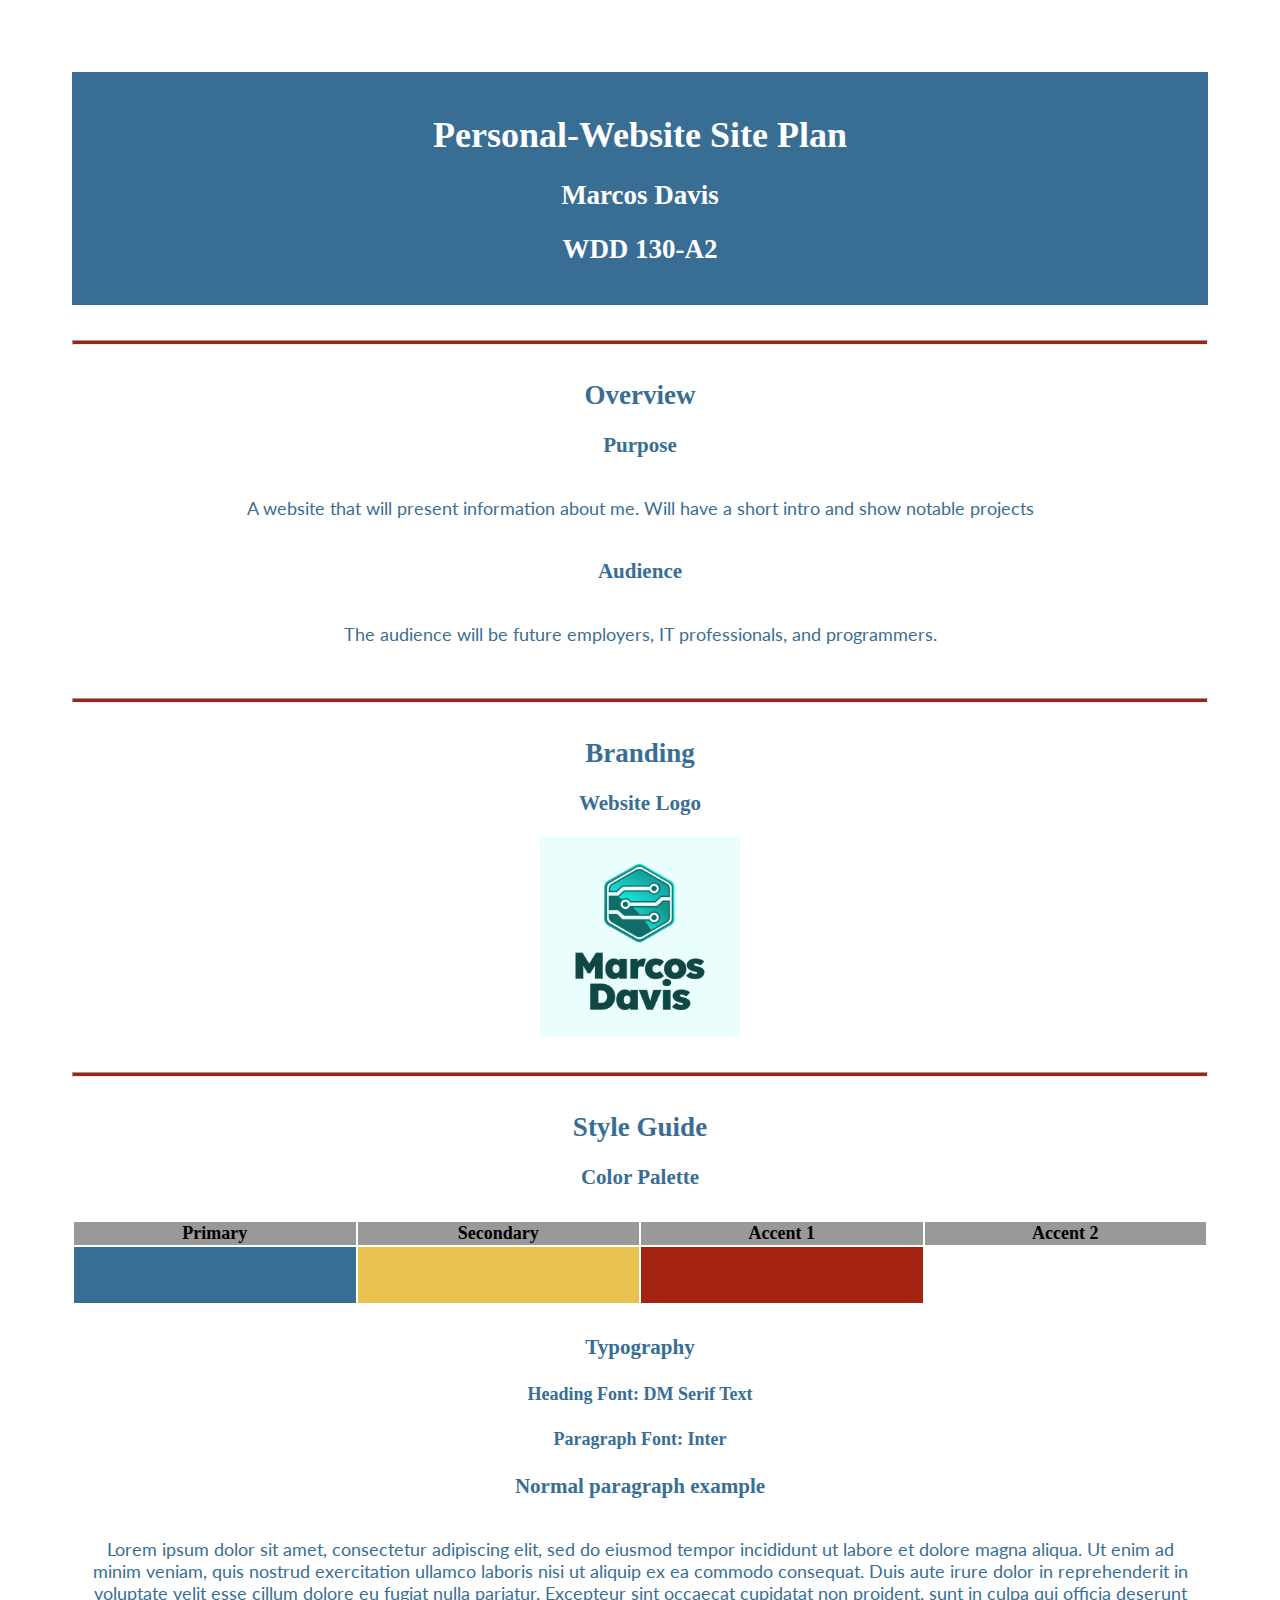
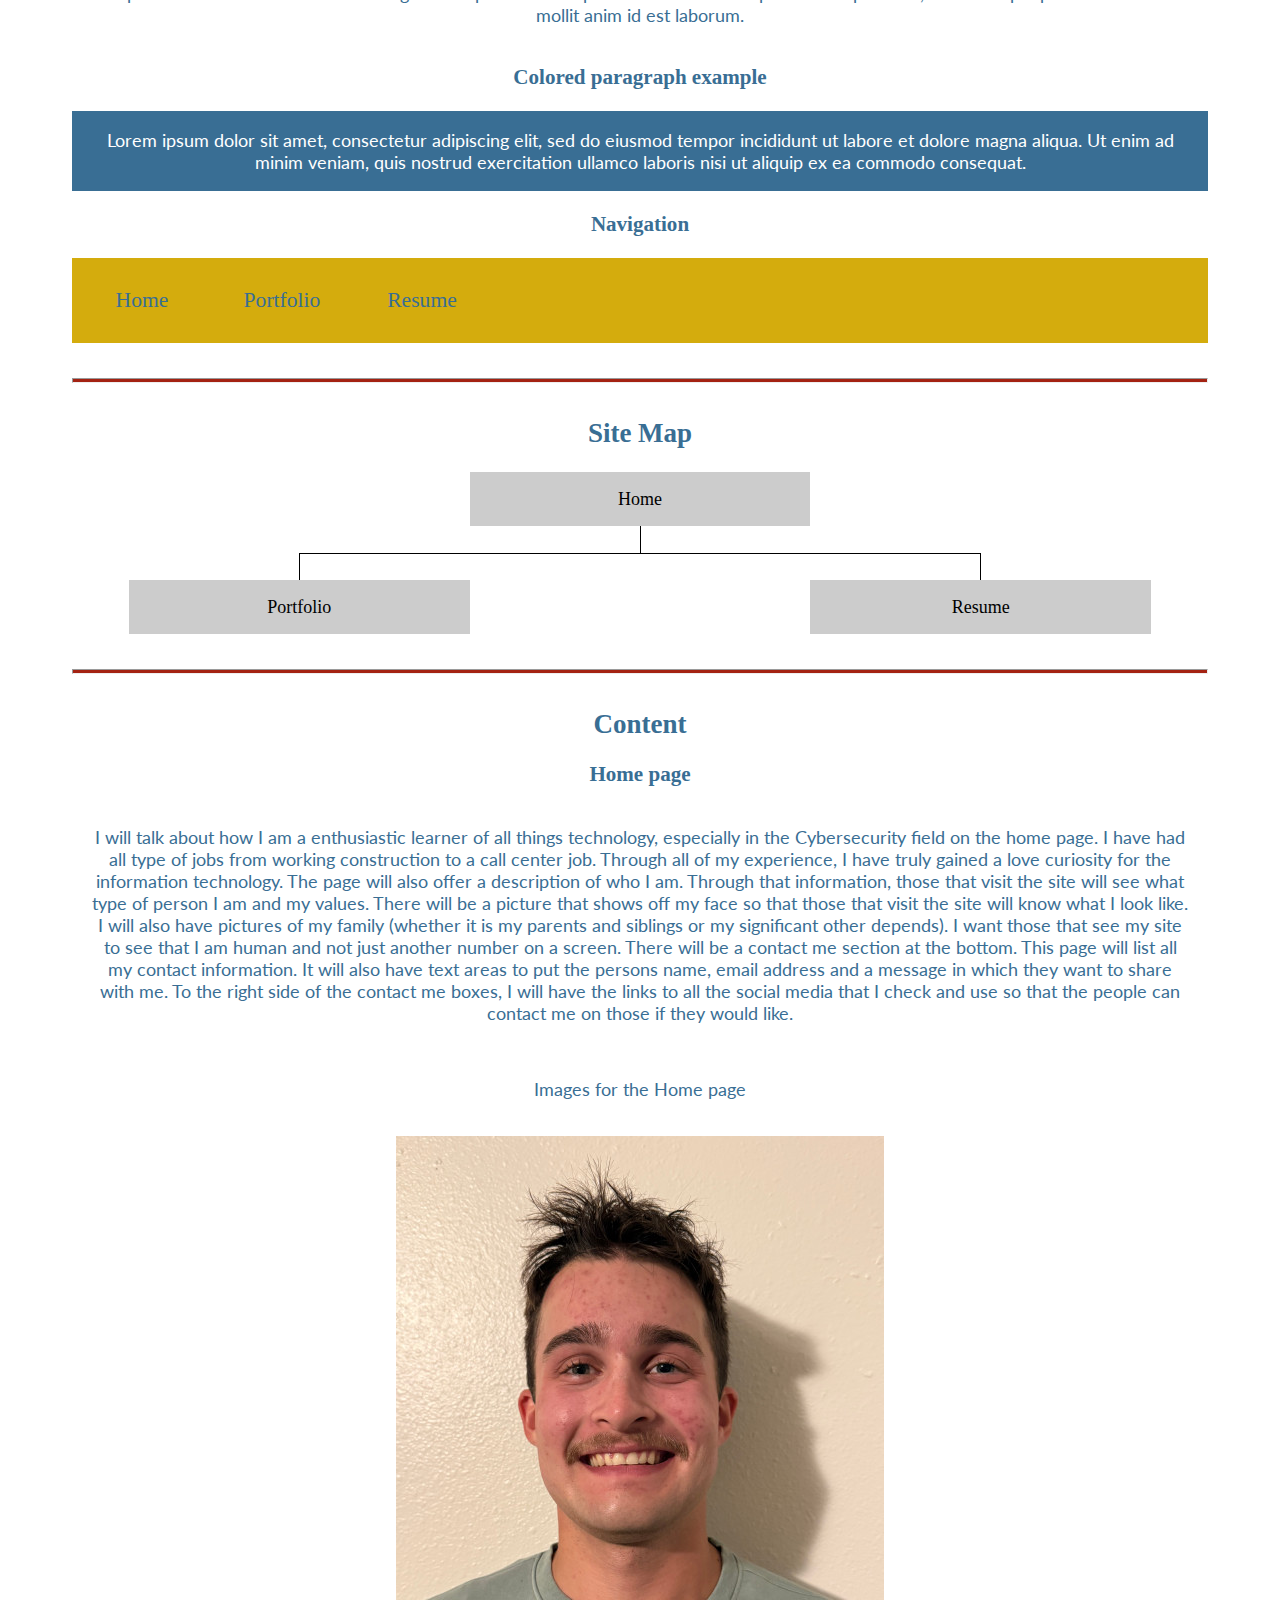
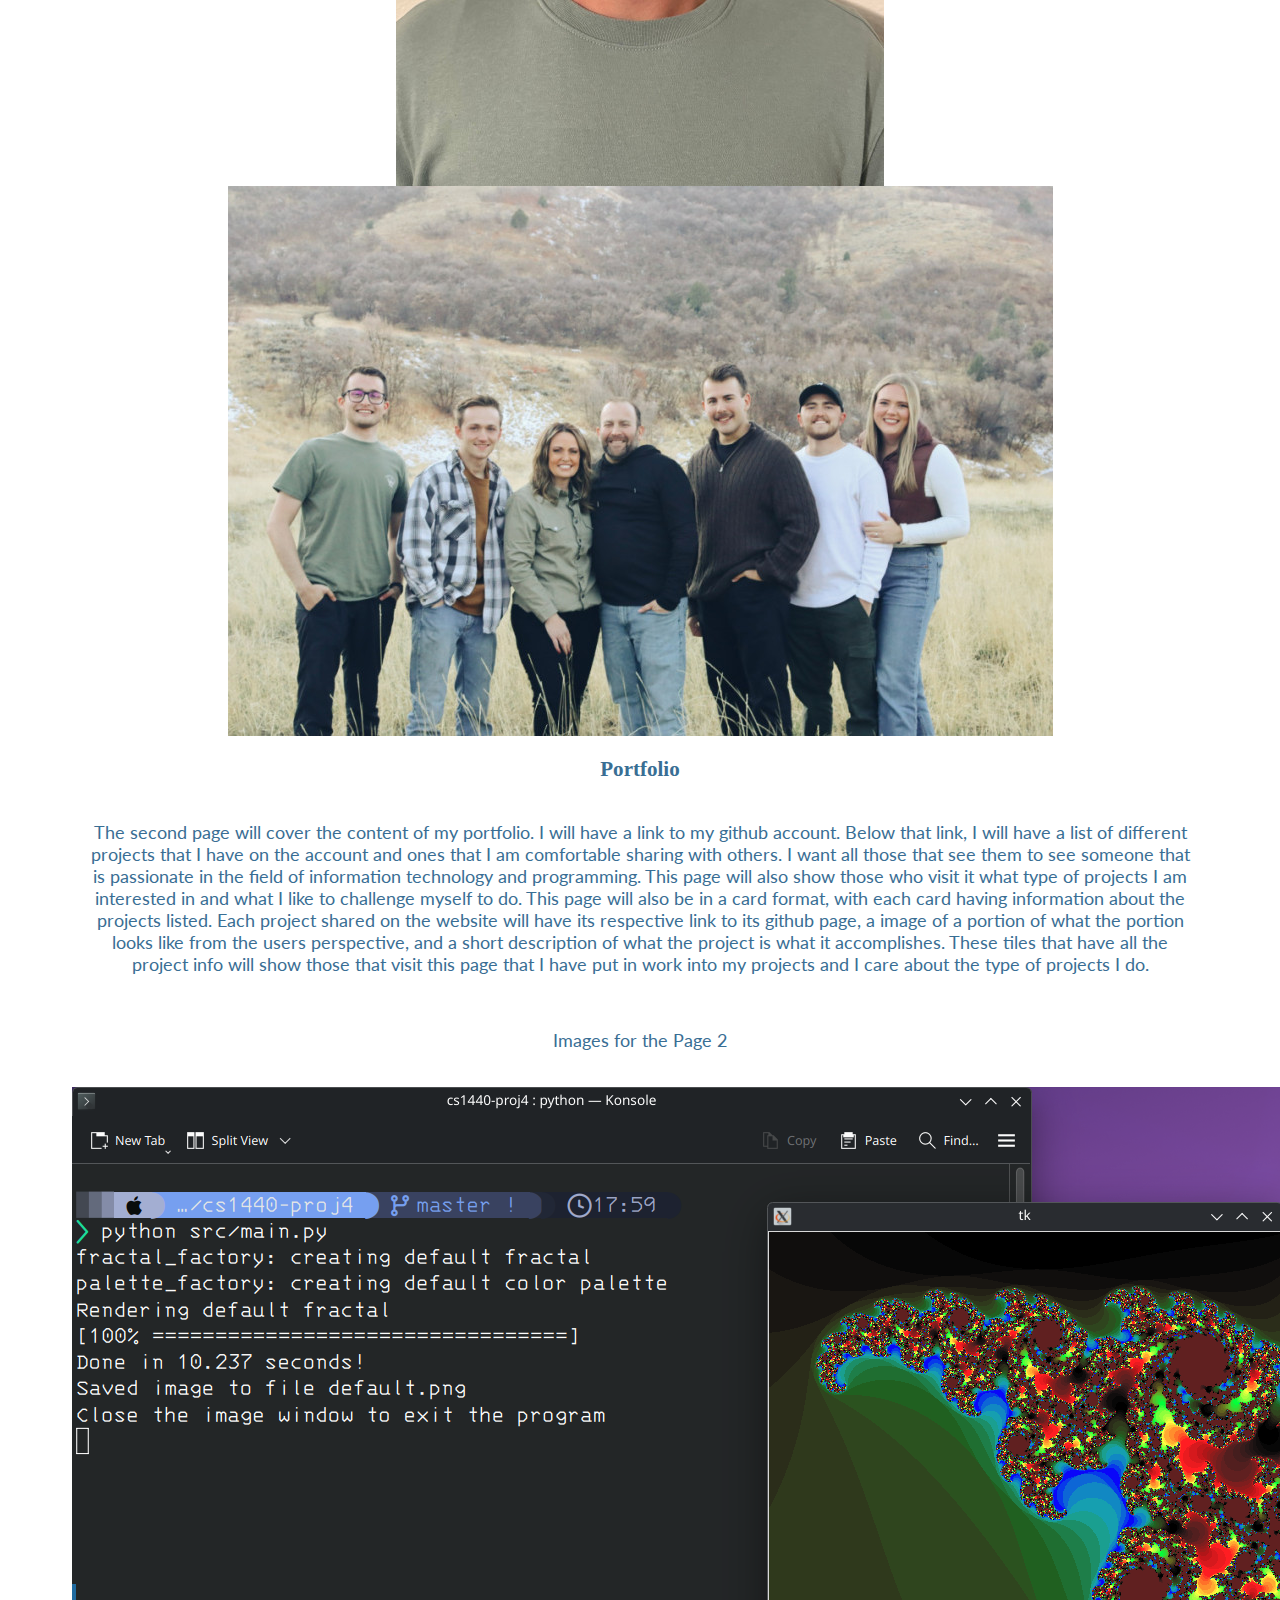
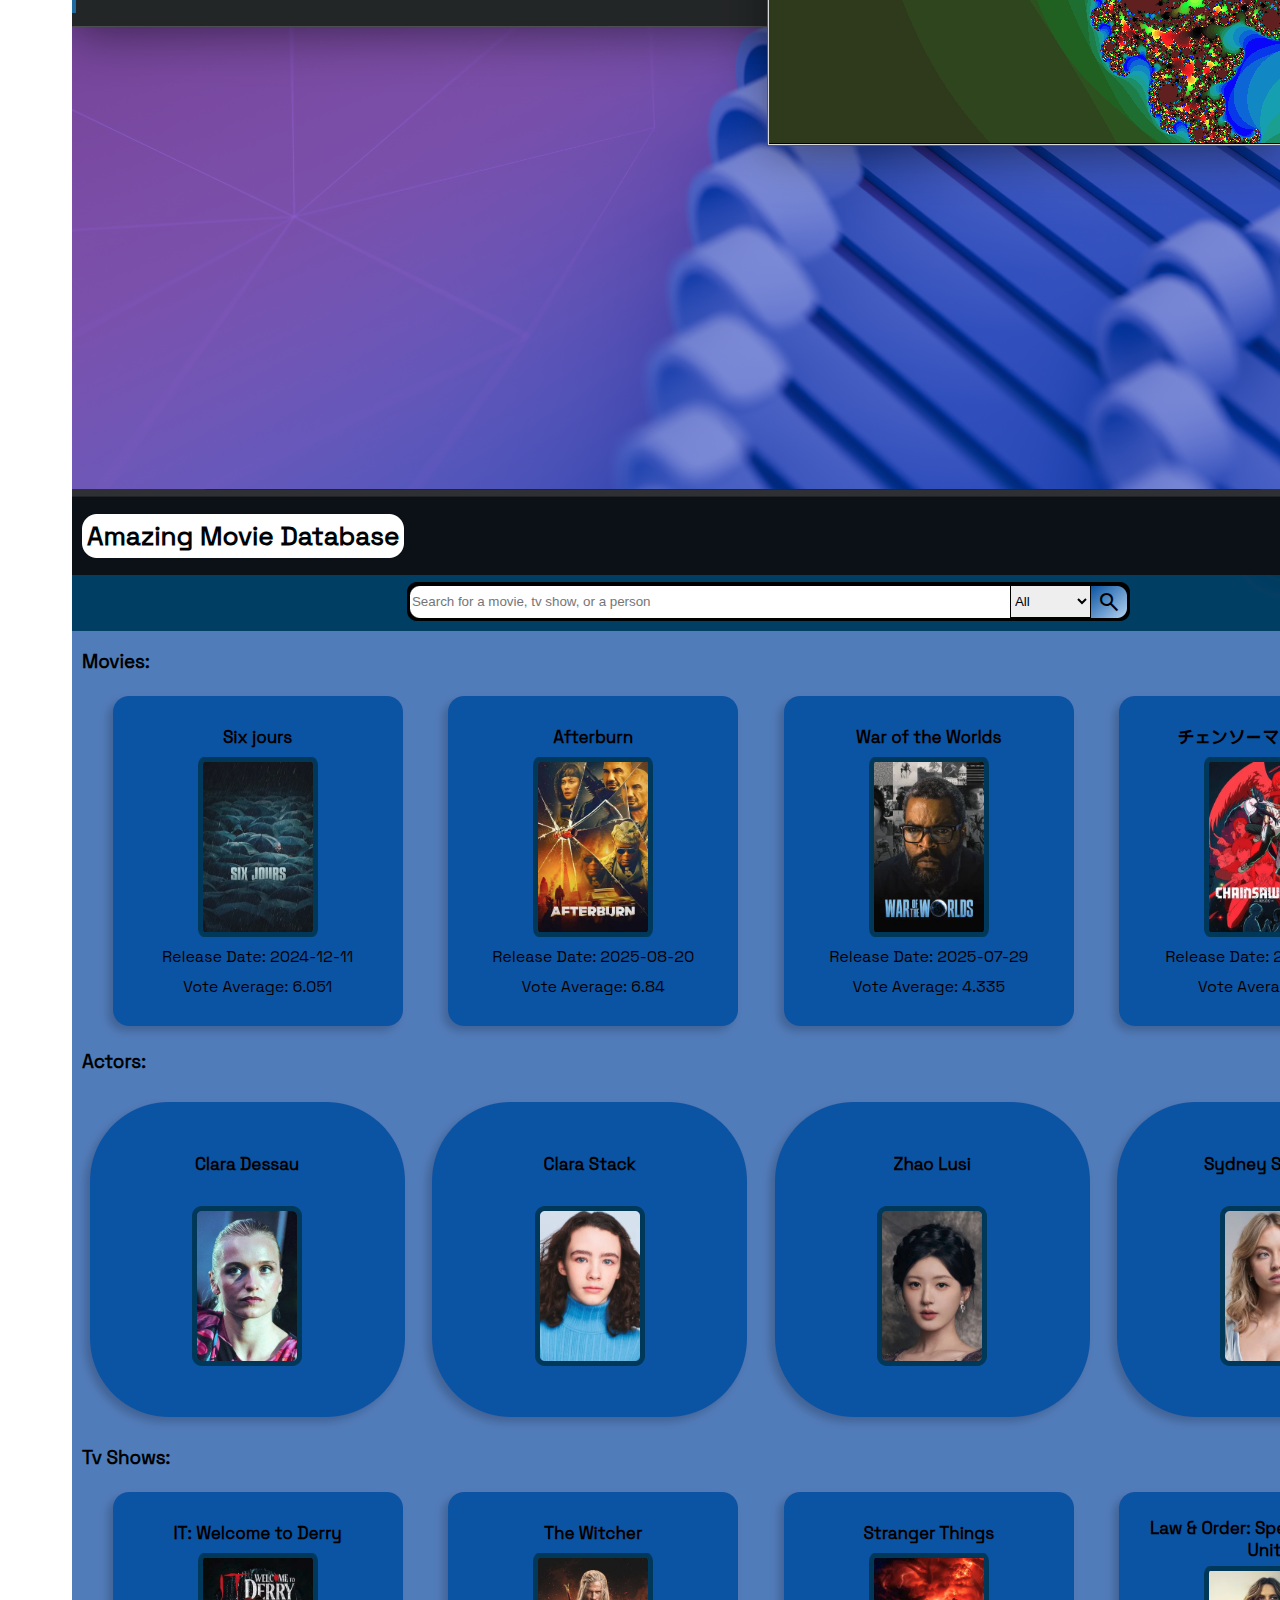
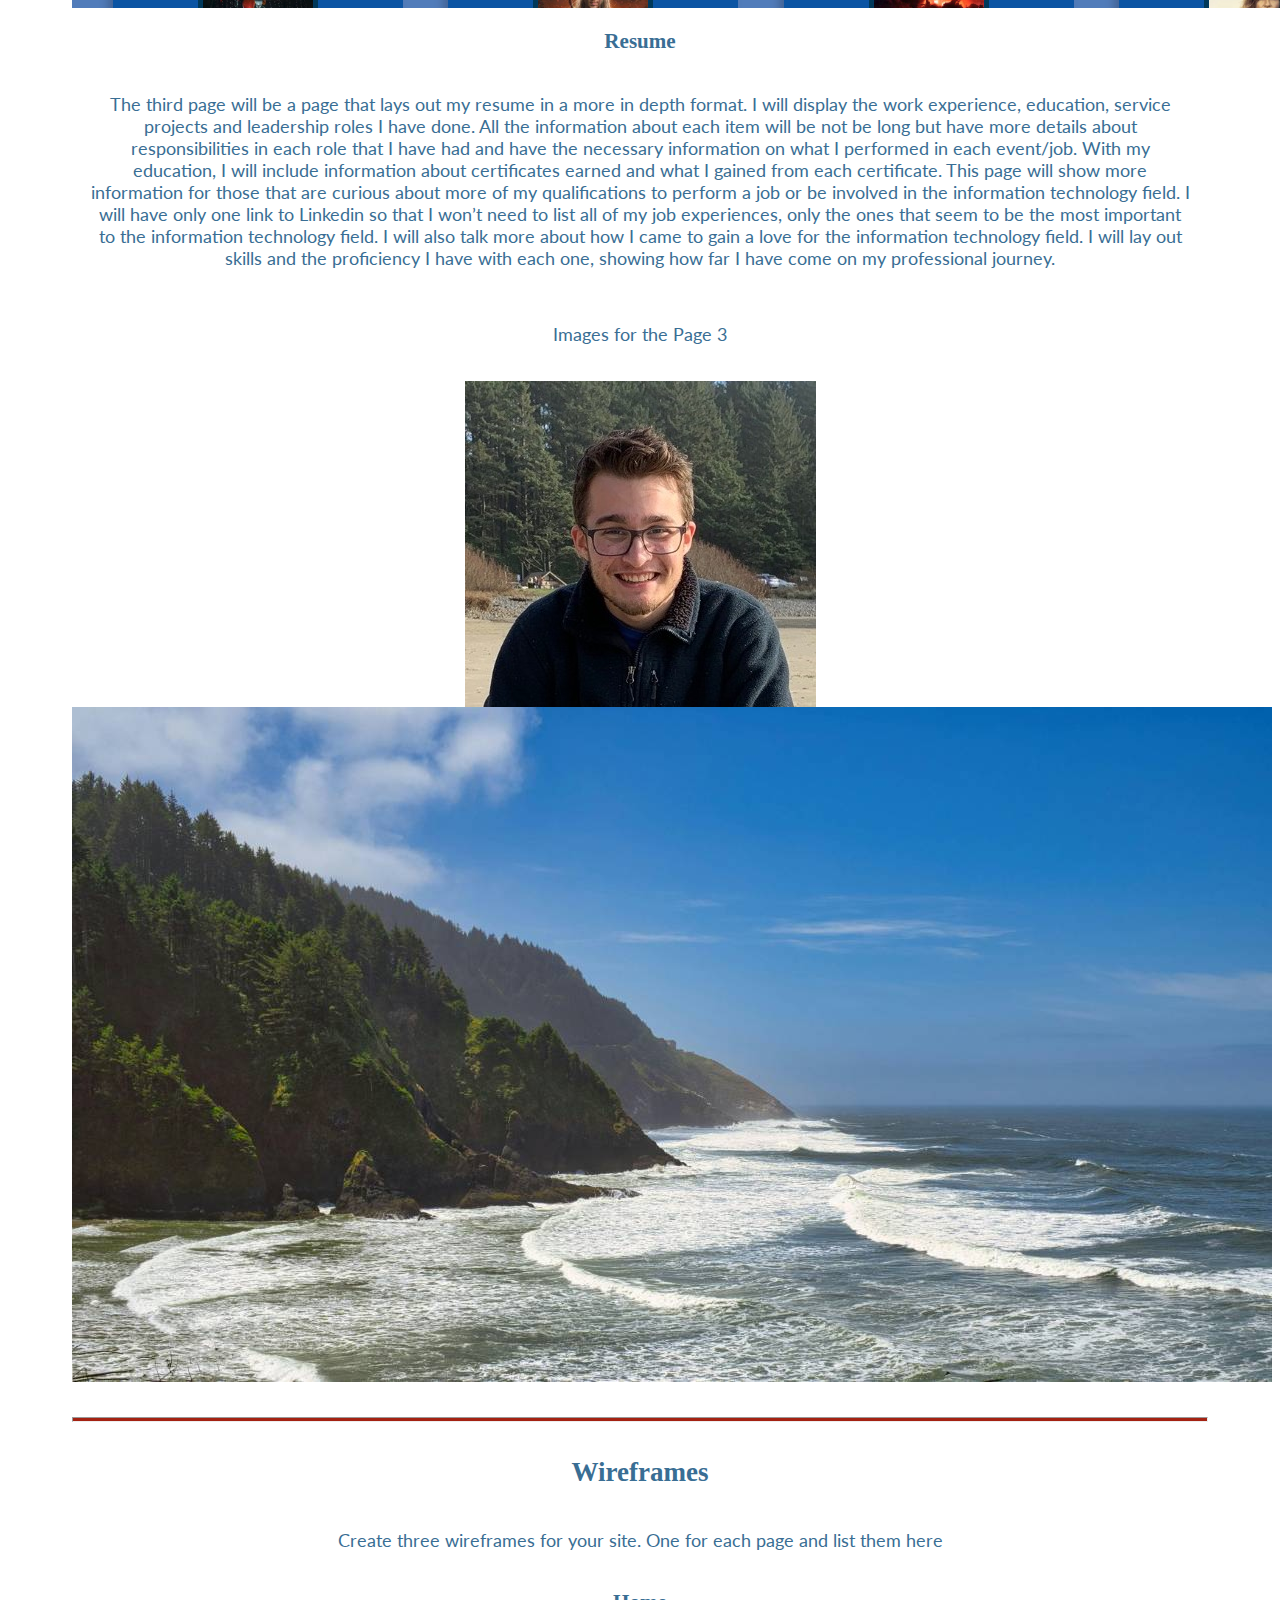
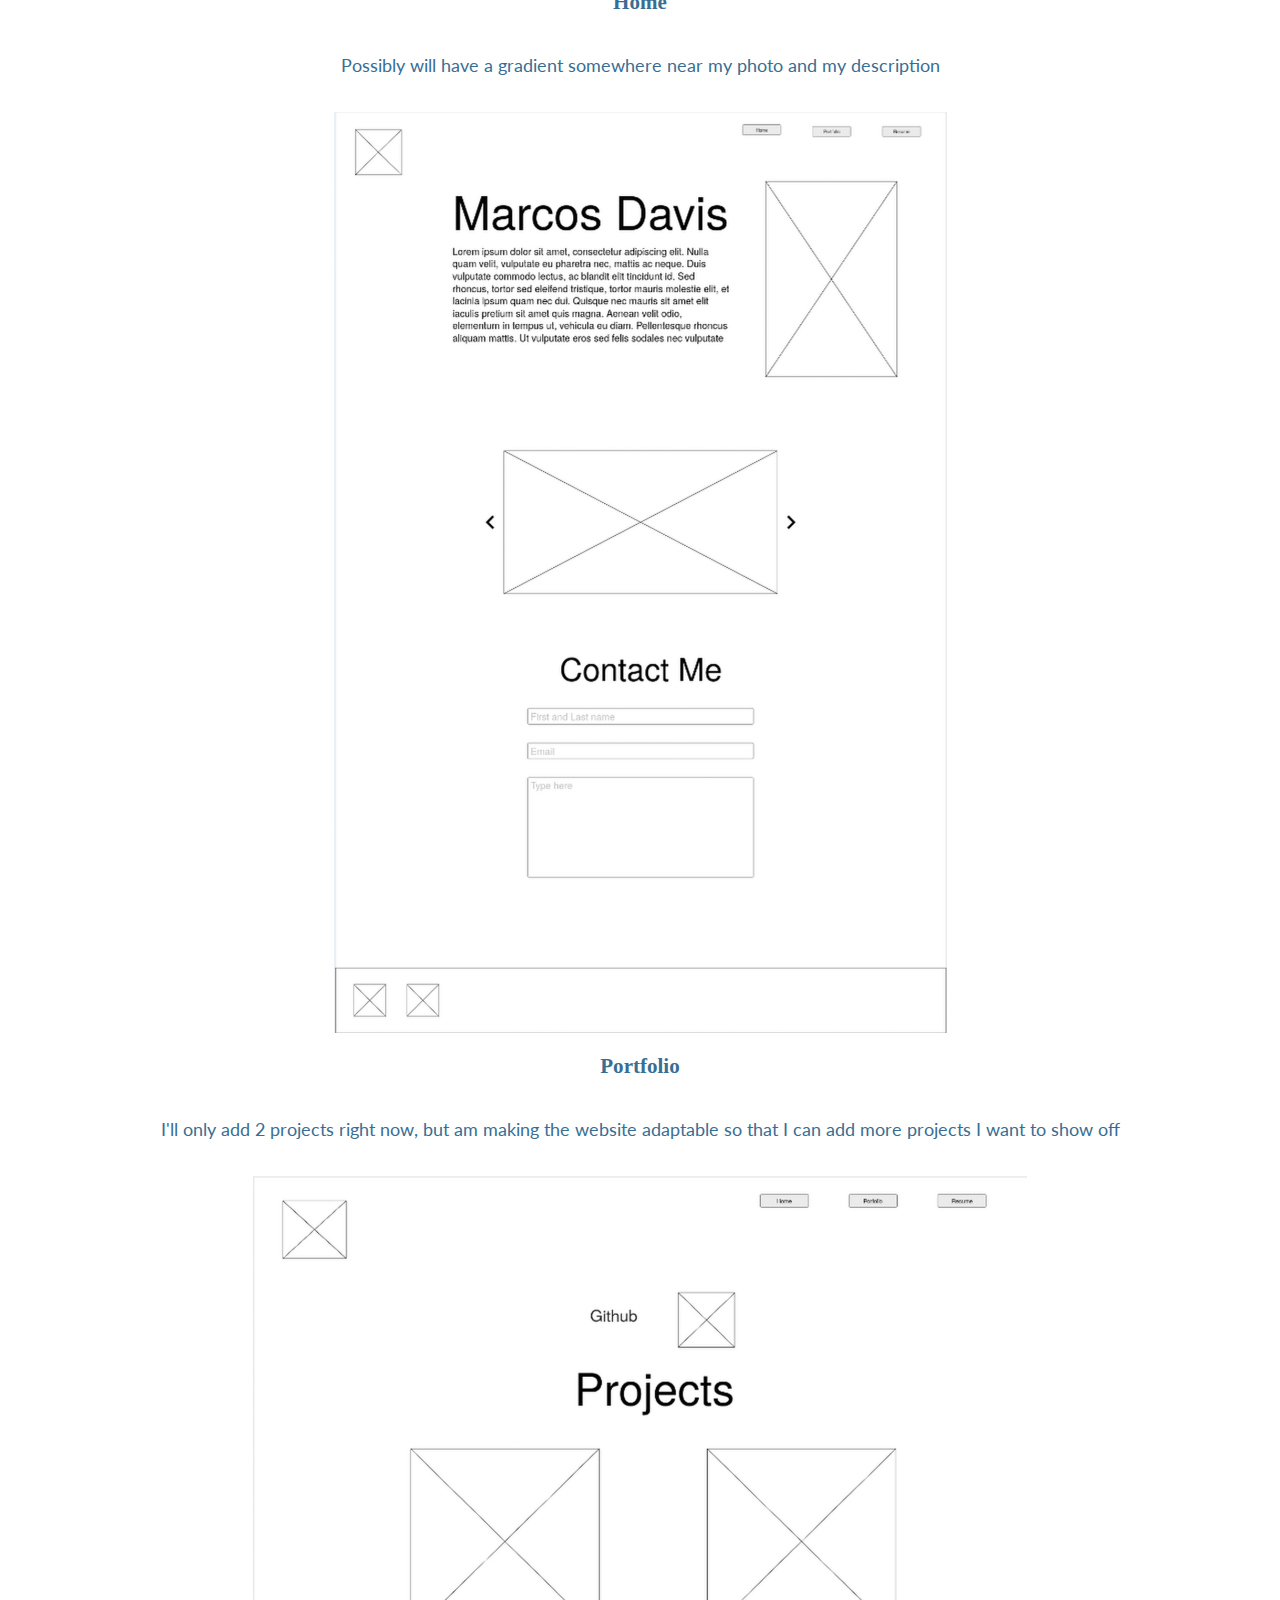
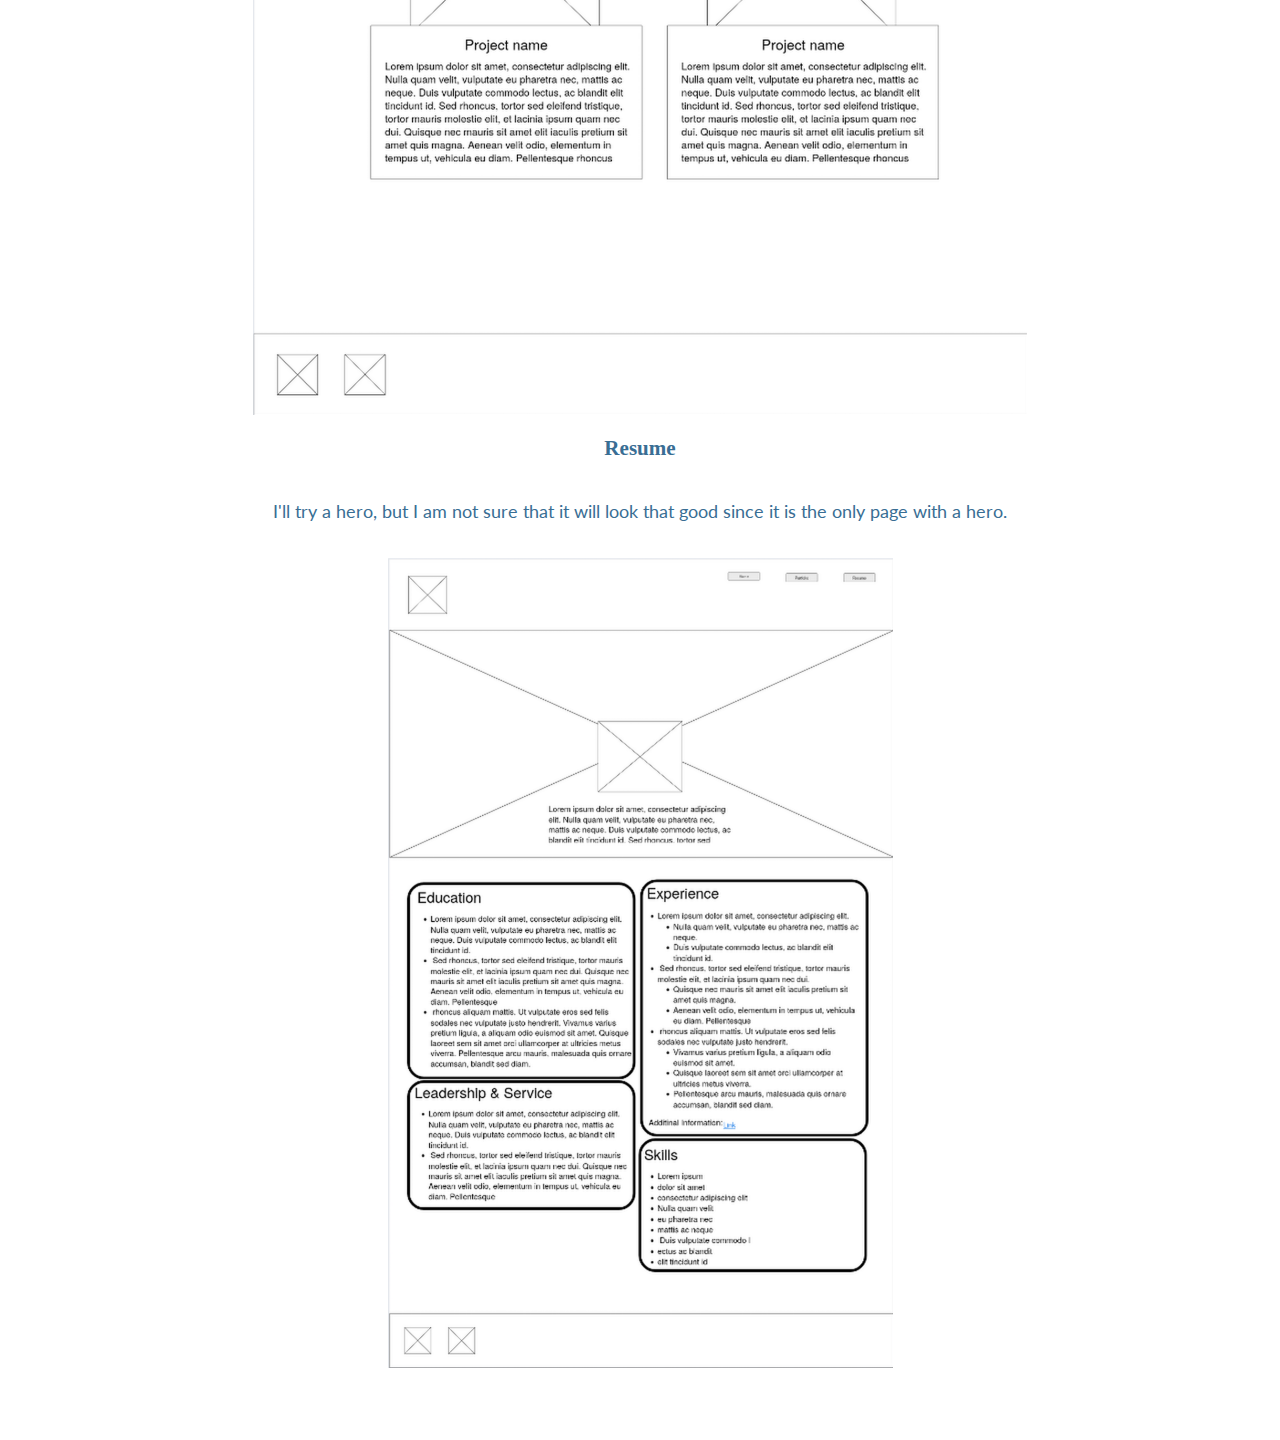
<file: personal-website/site-plan.html>
<!DOCTYPE html>
<html lang="en-us">
    
  <head>
    <meta charset="utf-8">
    <title>Site Plan</title>
    <link type="text/css" rel="stylesheet" href="styles/site-plan.css">
  </head>

  <body>
    <header>
      <h1>Personal-Website Site Plan</h1>
      <h2>Marcos Davis</h2>
      <h2>WDD 130-A2</h2>
      <!-- In the header above, add the name or your site, your name and class number. For example if you are in section 3 you would put WDD 130.03 -->
    </header>
    <main>

      <!-- ------------------------Steps 2-3------------------------------ -->
      <hr>
      <h2>Overview</h2>
      <h3>Purpose</h3>
      <p>A website that will present information about me. Will have a short intro and show notable projects</p>  <!-- change this -->


      <h3>Audience</h3>
      <p>The audience will be future employers, IT professionals, and programmers.</p>  <!-- change this -->

      <hr>
      <h2>Branding</h2>
      <h3>Website Logo</h3>
      <!-- Replace this with some sort of logo for your site.  A logo can be as simple as the name of your site in a nice font :) -->
      <img src="images/personal-website-logo.png" alt="Logo image">
      <hr>
      <h2>
        Style Guide
      </h2>

      <!-- ------------------------Steps 4-8------------------------------ -->

      <h3>
        Color Palette
      </h3>
      <!--  The colors you choose for a website are one of the most important decisions you will make. Follow the instructions on the activity in iLearn. You should have at least 2 colors but do not have to fill in all 4 if you do not need them.  -->

      <table class="colors">
        <tr><th>Primary</th><th>Secondary</th><th>Accent 1</th><th>Accent 2</th></tr>
        <!-- Switch to the site-plan.css file and change your colors there. -->
        <tr><td class="primary"></td><td class="secondary"></td><td class="accent1"></td><td class="accent2"></td></tr>
      </table>

      <!-- ------------------------Step 9------------------------------ -->

      <h3>
        Typography
      </h3>
      <!-- Choose a font for your paragraphs (body copy) and headlines. What font(s) have you chosen? Why did you choose what you did?  Make sure to review the list of web safe fonts at W3Schools.org as a starting point.  Think also about which of your colors above you might use for background and font colors. -->

      <h4>
        Heading Font: DM Serif Text  <!-- change this -->
      </h4>
      <h4>
        Paragraph Font: Inter  <!-- change this -->
      </h4>
      <h3>
        Normal paragraph example
      </h3>
      <p>
        Lorem ipsum dolor sit amet, consectetur adipiscing elit, sed do eiusmod tempor incididunt ut labore et dolore magna aliqua. Ut enim ad minim veniam, quis nostrud exercitation ullamco laboris nisi ut aliquip ex ea commodo consequat. Duis aute irure dolor in reprehenderit in voluptate velit esse cillum dolore eu fugiat nulla pariatur. Excepteur sint occaecat cupidatat non proident, sunt in culpa qui officia deserunt mollit anim id est laborum.
      </p>
      <h3>
        Colored paragraph example
      </h3>
      <p class="colored">
        Lorem ipsum dolor sit amet, consectetur adipiscing elit, sed do eiusmod tempor incididunt ut labore et dolore magna aliqua. Ut enim ad minim veniam, quis nostrud exercitation ullamco laboris nisi ut aliquip ex ea commodo consequat. 
      </p>

      <!-- ------------------------Step 10------------------------------ -->

      <h3>
        Navigation
      </h3>
      <!-- Think about how you want your navigation bar to look. In the site-plan.css file change the colors to your colors to get the look you desire. --> 
      <nav>
        <a href="#">Home</a>
        <a href="#">Portfolio</a>
        <a href="#">Resume</a>
      </nav>
      <hr>
      <h2>
        Site Map
      </h2>
      <div class="sitemap">
        <div class="sm-home">
          Home
        </div>
        <div class="sm-page2">
          Portfolio <!-- change this -->
        </div>
        <div class="sm-page3">
          Resume <!-- change this -->
        </div>

        <div class="top">
          &nbsp;
        </div>
        <div class="left">
          &nbsp;
        </div>
        <div class="right">
          &nbsp;
        </div>

      </div>

      <!-- --------Content Section -------------- -->
      <hr>
      <h2>
        Content
      </h2>
      <h3>Home page</h3>
      <p>
        I will talk about how I am a enthusiastic learner of all things technology, especially in the Cybersecurity field on the home page. I have had all type of jobs from working construction to a call center job. Through all of my experience, I have truly gained a love curiosity for the information technology. The page will also offer a description of who I am. Through that information, those that visit the site will see what type of person I am and my values. There will be a picture that shows off my face so that those that visit the site will know what I look like. I will also have pictures of my family (whether it is my parents and siblings or my significant other depends). I want those that see my site to see that I am human and not just another number on a screen. There will be a contact me section at the bottom. This page will list all my contact information. It will also have text areas to put the persons name, email address and a message in which they want to share with me. To the right side of the contact me boxes, I will have the links to all the social media that I check and use so that the people can contact me on those if they would like.
      </p>
      <p>Images for the Home page</p>
        <img src="images/IMG_5972.jpg" alt="image of Marcos Davis' face">
        <img src="images/family-pic.jpg" alt="image of Marcos Davis' family">

      </ul>
      <h3>Portfolio</h3>
      <p>
        The second page will cover the content of my portfolio. I will have a link to my github account. Below that link, I will have a list of different projects that I have on the account and ones that I am comfortable sharing with others. I want all those that see them to see someone that is passionate in the field of information technology and programming. This page will also show those who visit it what type of projects I am interested in and what I like to challenge myself to do. This page will also be in a card format, with each card having information about the projects listed. Each project shared on the website will have its respective link to its github page, a image of a portion of what the portion looks like from the users perspective, and a short description of what the project is what it accomplishes. These tiles that have all the project info will show those that visit this page that I have put in work into my projects and I care about the type of projects I do. 
      </p>
      <p>Images for the Page 2</p>
        <img src="images/fractal_proj.png" alt="image of fractal project">
        <img src="images/movie_proj.png" alt="image of movie database project">

      </ul>
      <h3>Resume</h3>
      <p>
        The third page will be a page that lays out my resume in a more in depth format. I will display the work experience, education, service projects and leadership roles I have done. All the information about each item will be not be long but have more details about responsibilities in each role that I have had and have the necessary information on what I performed in each event/job. With my education, I will include information about certificates earned and what I gained from each certificate. This page will show more information for those that are curious about more of my qualifications to perform a job or be involved in the information technology field. I will have only one link to Linkedin so that I won’t need to list all of my job experiences, only the ones that seem to be the most important to the information technology field. I will also talk more about how I came to gain a love for the information technology field. I will lay out skills and the proficiency I have with each one, showing how far I have come on my professional journey. 
      </p>
      <p>Images for the Page 3</p>
        <img src="images/IMG_3764.jpeg" alt="image of Marcos Davis' face">
        <img src="images/oregon_coast.jpg" alt="image of oregon coast">

      </ul>
      <hr>
      <h2>
        Wireframes
      </h2>
      <p>
        Create three wireframes for your site. One for each page and list them here</p>

      <h3>Home</h3>
      <p>         
        Possibly will have a gradient somewhere near my photo and my description
      </p>
      <img src="images/PW-home-wirframe.png" alt="home page wireframe">

      <h3>Portfolio</h3>
      <p>         
        I'll only add 2 projects right now, but am making the website adaptable so that I can add more projects I want to show off
      </p>
      <img src="images/PW-Porfolio-wireframe.png" alt="portfolio wireframe">

      <h3>Resume</h3>
      <p>         
        I'll try a hero, but I am not sure that it will look that good since it is the only page with a hero.
      </p>
      <img src="images/PW-resume-wireframe.png" alt="resume wireframe">
    </main>
  </body>

</html>
</file>
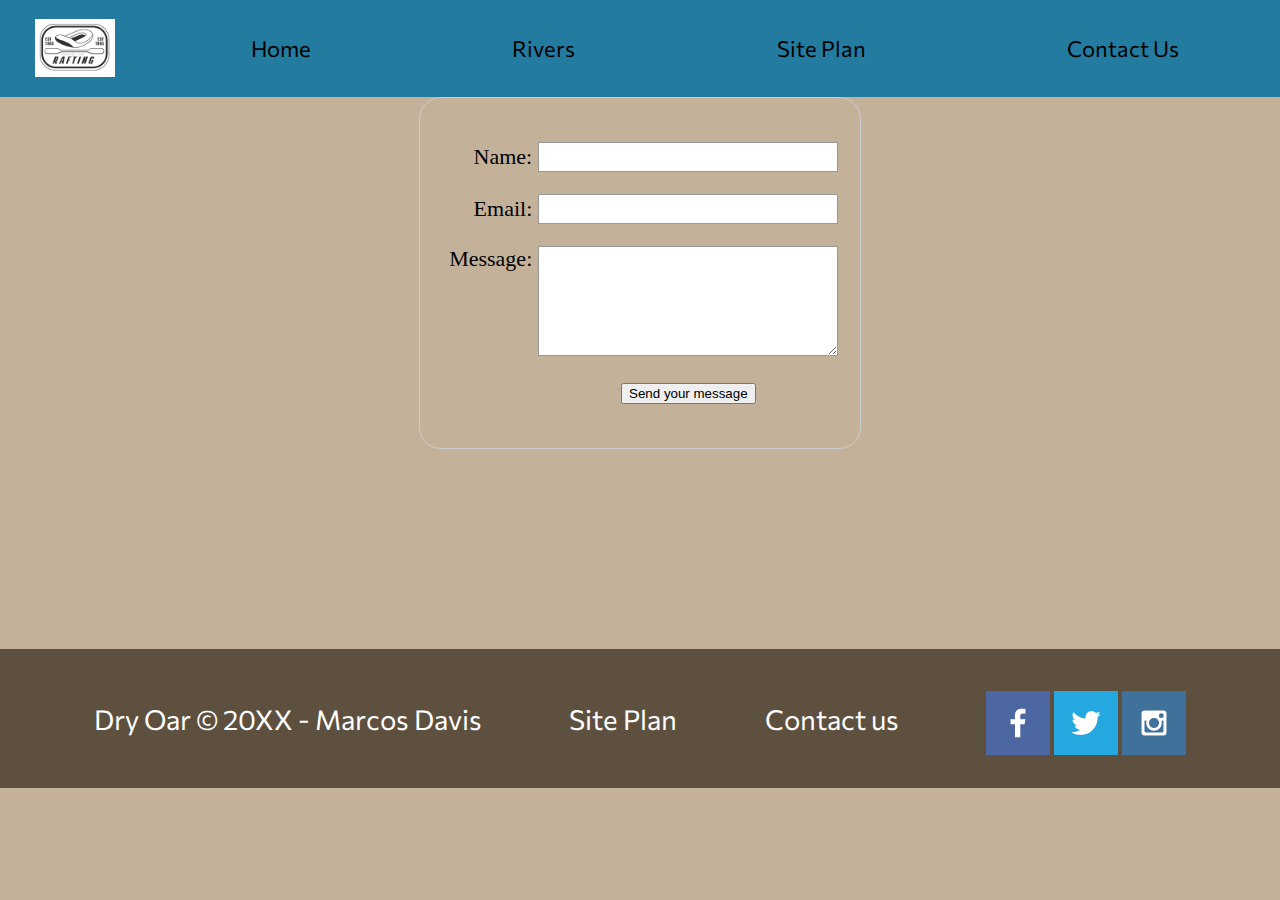
<file: wwr/contactus.html>
<!DOCTYPE html>
<html lang="en">
<head>
    <meta charset="UTF-8">
    <meta name="viewport" content="width=device-width, initial-scale=1.0">
    <title>Whitewater Rafting Vacations | Dry Oar Boating | Contact Us</title>
    <link rel="stylesheet" href="styles/style.css">
    <style>
        body {
        /* Center the form on the page */
        text-align: center;
        }

        form {
        display: inline-block;
        /* Form outline */
        padding: 1em;
        border: 1px solid #cccccc;
        border-radius: 1em;
        }

        p + p {
        margin-top: 1em;
        }

        label {
        /* Uniform size & alignment */
        display: inline-block;
        min-width: 90px;
        text-align: right;
        }

        input,
        textarea {
        /* To make sure that all text fields have the same font settings
            By default, text areas have a monospace font */
        font: 1em sans-serif;
        /* Uniform text field size */
        width: 300px;
        box-sizing: border-box;
        /* Match form field borders */
        border: 1px solid #999999;
        }

        input:focus,
        textarea:focus {
        /* Set the outline width and style */
        outline-style: solid;
        /* To give a little highlight on active elements */
        outline-color: black;
        }

        textarea {
        /* Align multiline text fields with their labels */
        vertical-align: top;
        /* Provide space to type some text */
        height: 5em;
        }

        .button {
        /* Align buttons with the text fields */
        padding-left: 90px; /* same size as the label elements */
        }

        button {
        /* This extra margin represent roughly the same space as the space
            between the labels and their text fields */
        margin-left: 0.5em;
        }

        #feedback {
            background-color: antiquewhite;
            position: absolute;
            top: 0;
            left: 0;
            right: 0;
            padding: .5em;
            /* make this element invisible until we are ready for it */
            display: none;      
        }
        .moveDown {
            margin-top: 3em;
        }    
    </style>
</head>
<body>
    <div id="content">
        <header>
            <a href="index.html" id="logo_link">
                <img class="logo" src="images/logo12_200.png" alt="Dry Oar Logo">
            </a>
            <nav>
                <a href="index.html">Home</a>
                <a href="rivers.html">Rivers</a>
                <a href="site-plan-rafting.html">Site Plan</a>
                <a href="contactus.html">Contact Us</a>
            </nav>
        </header>
        <main>
            <div id="feedback"></div>
            <form action="/my-handling-form-page" method="post">
                <p>
                    <label for="name">Name:</label>
                    <input type="text" id="name" name="user_name" />
                </p>
                <p>
                    <label for="mail">Email:</label>
                    <input type="email" id="mail" name="user_email" />
                </p>
                <p>
                    <label for="msg">Message:</label>
                    <textarea id="msg" name="user_message"></textarea>
                </p>
                <p class="button">
                    <button type="submit">Send your message</button>
                </p>
            </form>
        </main>
        <footer>
            <p>Dry Oar &copy; 20XX - Marcos Davis</p>
            <p><a href="site-plan-rafting.html">Site Plan</a></p>
            <p><a href="contactus.html">Contact us</a></p>
            <div class="social">
                <a href="https://facebook.com" target="_blank">
                    <img src="images/facebook.png" alt="fb icon">
                </a>
                <a href="https://twitter.com" target="_blank">
                    <img src="images/twitter.png" alt="twitter icon">
                </a>
                <a href="https://instagram.com" target="_blank">
                    <img src="images/instagram.png" alt="instagram icon">
                </a>
            </div>
        </footer>
    </div>
    <script>
        // get the feedback div element so we can do something with it.
        const feedbackElement = document.getElementById('feedback');
        // get the form so we can read what was entered in it.
        const formElement = document.forms[0];
        // add a 'listener' to wait for a submission of our form. When that happens run the code below.
        formElement.addEventListener('submit', function(e) {
            // stop the form from doing the default action.
            e.preventDefault();
            // set the contents of our feedback element to a message letting the user know the form was submitted successfully. Notice that we pull the name that was entered in the form to personalize the message!
            feedbackElement.innerHTML = 'Hello '+ formElement.user_name.value +'! Thank you for your message. We will get back with you as soon as possible!';
            // make the feedback element visible.
            feedbackElement.style.display = "block";
            // add a class to move everything down so our message doesn't cover it.
            document.body.classList.toggle('moveDown');
        });
    </script>           
</body>
</html>
</file>
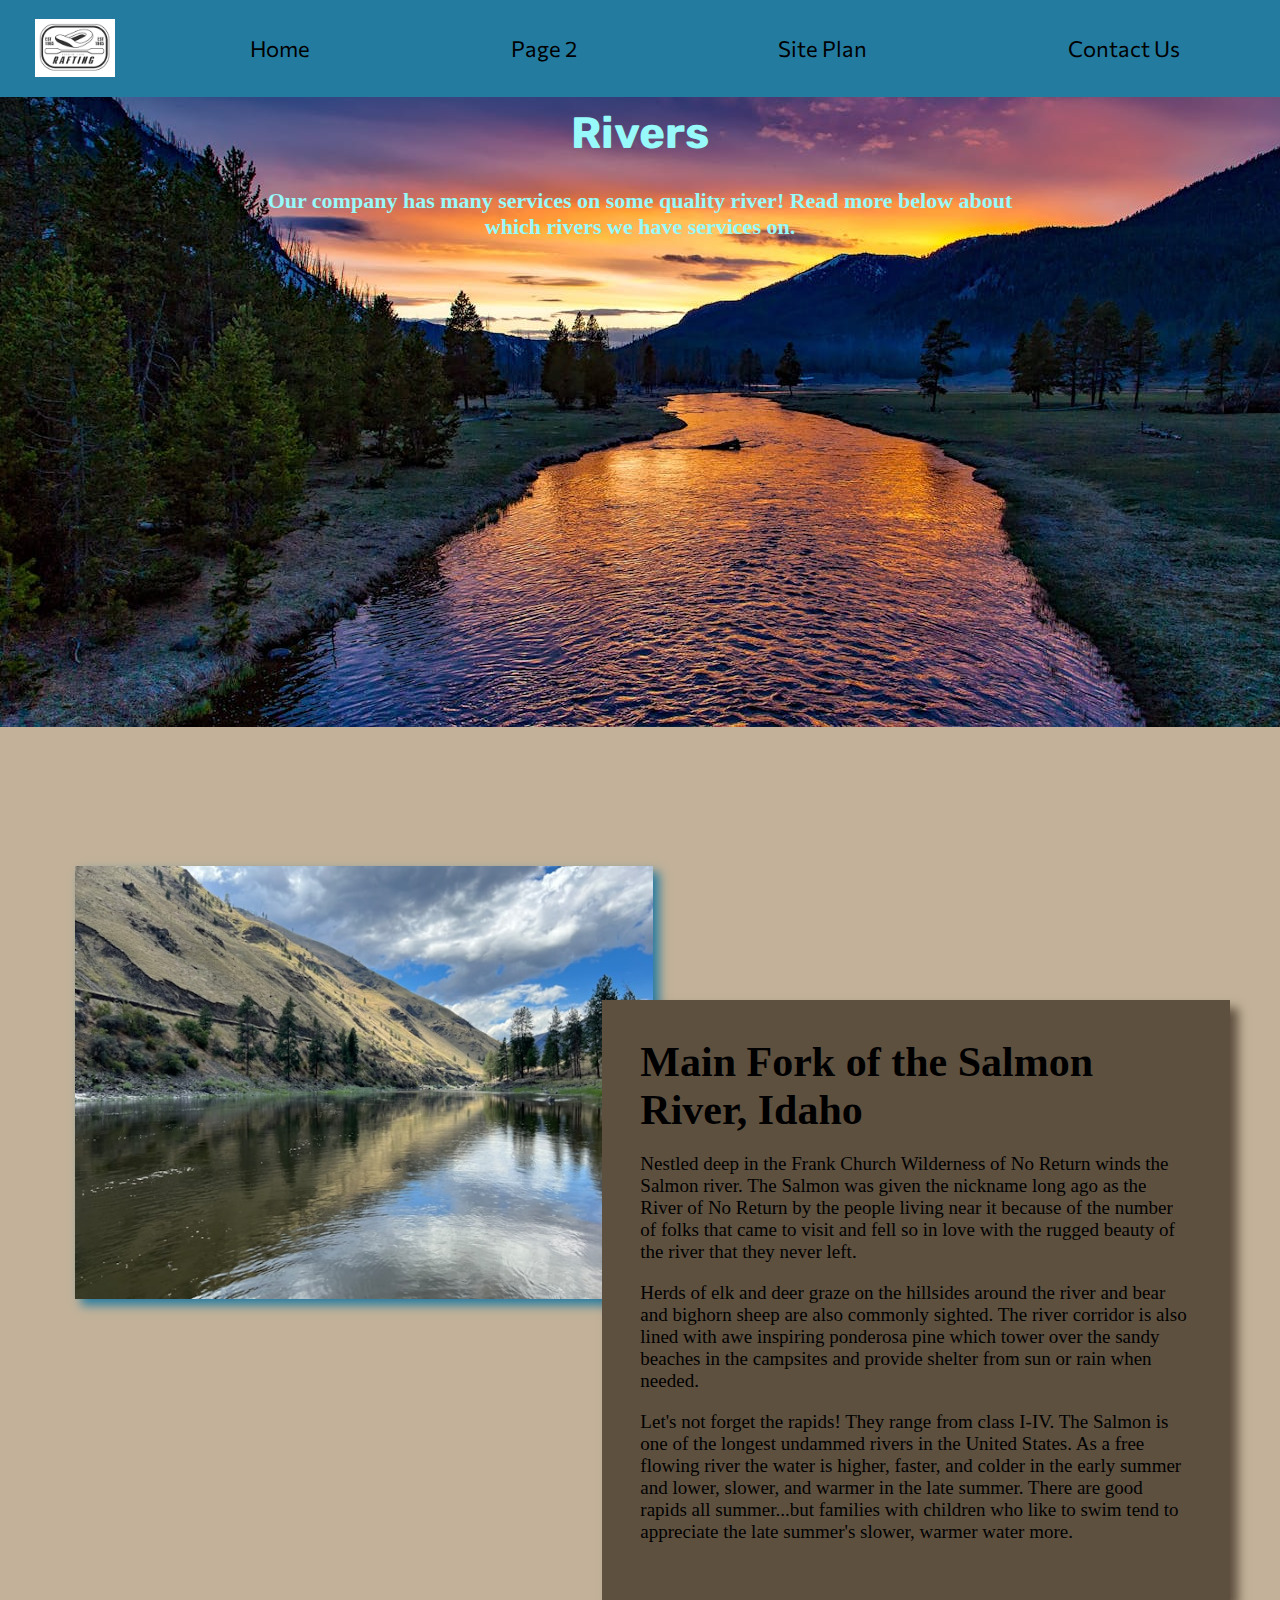
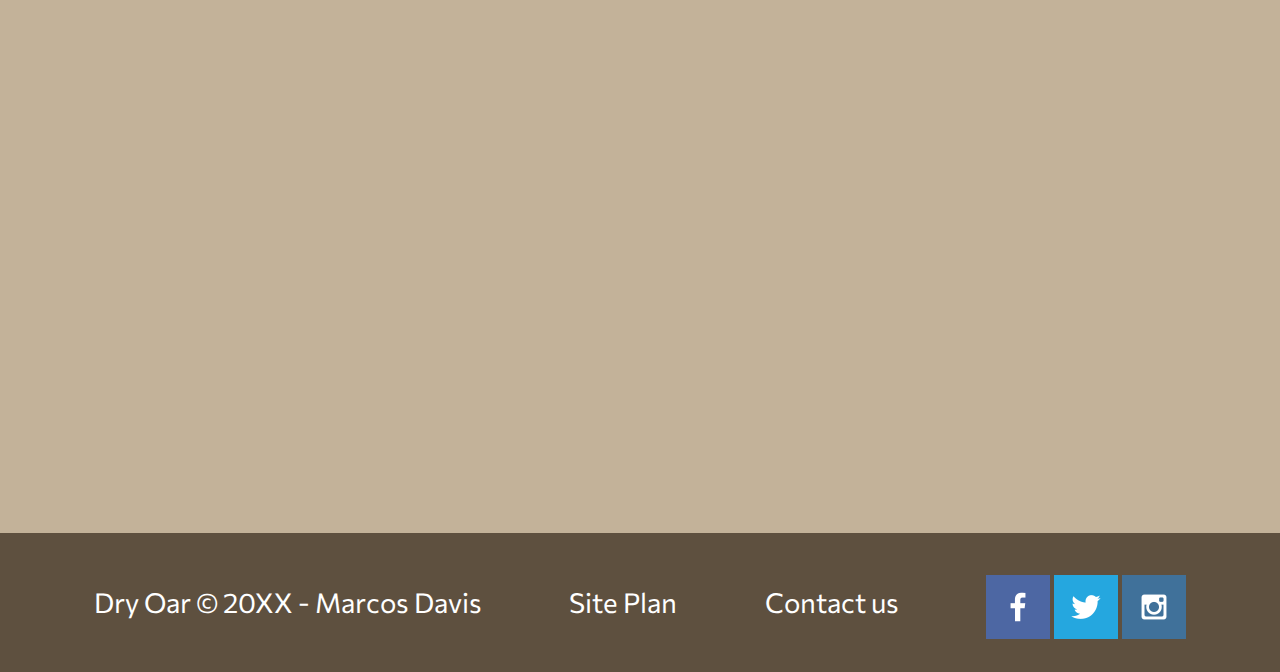
<file: wwr/rivers.html>
<!DOCTYPE html>
<html lang="en">
<head>
    <meta charset="UTF-8">
    <meta name="viewport" content="width=device-width, initial-scale=1.0">
    <title>Whitewater Rafting Vacations | Dry Oar Boating | Home</title>
    <link rel="stylesheet" href="styles/style.css">
</head>
<body>
    <div id="content">
        <header>
            <a href="index.html" id="logo_link">
                <img class="logo" src="images/logo12_200.png" alt="Dry Oar Logo">
            </a>
            <nav>
                <a href="index.html">Home</a>
                <a href="rivers.html">Page 2</a>
                <a href="site-plan-rafting.html">Site Plan</a>
                <a href="contactus.html">Contact Us</a>
            </nav>
        </header>
        <div id="hero">
            <div id="hero-box">
                <img src="images/river-hero.jpg" alt="People enjoying rafing" id="hero-img">
            </div>
            <section id="hero-msg">
                <h1 class="home-title">Rivers</h1>
                <span>
                    <h4>Our company has many services on some quality river! Read more below about which rivers we have services on.</h4>
                </span>
            </section>
        </div>
        <main class="river-grid">
            <img src="images/salmon-pic.jpg" id="idaho-img">
            <div id="idaho-info">
                <h2>Main Fork of the Salmon River, Idaho</h2>
                <p>Nestled deep in the Frank Church Wilderness of No Return winds the Salmon river. The Salmon was given the nickname long ago as the River of No Return by the people living near it because of the number of folks that came to visit and fell so in love with the rugged beauty of the river that they never left. </p>
                <p>Herds of elk and deer graze on the hillsides around the river and bear and bighorn sheep are also commonly sighted. The river corridor is also lined with awe inspiring ponderosa pine which tower over the sandy beaches in the campsites and provide shelter from sun or rain when needed.</p>
                <p>Let's not forget the rapids! They range from class I-IV. The Salmon is one of the longest undammed rivers in the United States. As a free flowing river the water is higher, faster, and colder in the early summer and lower, slower, and warmer in the late summer. There are good rapids all summer...but families with children who like to swim tend to appreciate the late summer's slower, warmer water more.</p>
            </div>
                
        </main>
        <footer>
            <p>Dry Oar &copy; 20XX - Marcos Davis</p>
            <p><a href="site-plan-rafting.html">Site Plan</a></p>
            <p><a href="contactus.html">Contact us</a></p>
            <div class="social">
                <a href="https://facebook.com" target="_blank">
                    <img src="images/facebook.png" alt="fb icon">
                </a>
                <a href="https://twitter.com" target="_blank">
                    <img src="images/twitter.png" alt="twitter icon">
                </a>
                <a href="https://instagram.com" target="_blank">
                    <img src="images/instagram.png" alt="instagram icon">
                </a>
            </div>
        </footer>
    </div>
</body>
</html>
</file>
<file: personal-website/styles/style.css>
@import url('https://fonts.googleapis.com/css2?family=DM+Serif+Text&family=Inter');

:root {
    /* Colors */
  --primary-color: #2BA84A;
  --secondary-color: #2D3A3A ;
  --accent1-color: #248232;
  --accent2-color: #040F0F;

  /* Fonts */
  --heading-font: "DM Serif Text";
  --paragraph-font: "Inter", Helvetica, sans-serif;
}

body {
    background-color: var(--secondary-color);
    background-image: linear-gradient(to top, var(--primary-color), 20%, var(--secondary-color));
    color: var(--primary-color);
    padding: 0;
    margin: 0;
}

#content {
    max-width: 1600px;
    margin: 0 auto;
}

/* Dropdown menu */
/* Dropdown button on hover & focus */
#home-pic:hover {
    cursor: pointer;
}

/* The container <div> - needed to position the dropdown content */
.dropdown {
  grid-column: 1/2;
  grid-row: 2/3;
  position: relative;
  display: inline-block;
}

/* Dropdown Content (Hidden by Default) */
.dropdown-content {
  display: none;
  position: absolute;
  background-color: var(--secondary-color);
  min-width: 160px;
  box-shadow: 0px 8px 16px 0px rgba(0,0,0,0.2);
  z-index: 1;
}

/* Links inside the dropdown */
.dropdown-content a {
  color: var(--primary-color);
  font-family: var(--paragraph-font);
  padding: 12px 16px;
  text-decoration: none;
  display: block;
}

/* Change color of dropdown links on hover */
.dropdown-content a:hover {background-color: var(--accent2-color);}

/* Show the dropdown menu (use JS to add this class to the .dropdown-content container when the user clicks on the dropdown button) */
.show {display:block;} 

/* End of dropdown menu */

#nav-grid {
    display: grid;
    grid-template-columns: 1fr 3fr 2fr;
    grid-template-rows: 1fr 5fr;
}

#home-pic {
    height: 100px;
}

#nav-btns {
    display: flex;
    grid-column: 3/4;
    grid-row: 2/3;
    margin: 0 auto;
    align-self: center;
}

#nav-btns a {
    margin: 25px;
    padding: 10px;
    background-color: var(--accent1-color);
    color: var(--accent2-color);
    text-align: center;
    text-decoration: none;
    font-family: var(--paragraph-font);
    border-radius: 5px;
}

#nav-btns a:hover {
    background-color: var(--accent2-color);
    color: var(--primary-color);
}

.intro-grid {
    display: grid;
    height: 700px;
    grid-template-columns: 1fr 3fr 2fr;
    grid-template-rows: 200px 300px 200px;
}

.intro-grid h1 {
    grid-column: 2/3;
    grid-row: 1/2;
    font-size: 115px;
    font-family: var(--heading-font);
    justify-self: left;
}

.intro-grid p {
    grid-column: 2/3;
    grid-row: 2/3;
    font-size: 30px;
    margin-right: 25px;
    font-family: var(--paragraph-font);
}

.intro-grid img {
    grid-column: 3/4;
    grid-row: 1/4;
    height: 600px;
    border: #248232 solid 5px;
    border-radius: 15px;
}

.image-carousel-grid {
    display: grid;
    grid-template-columns: 1fr 50px 2fr 50px 1fr;
    overflow: hidden;
}

.image-carousel-container {
    grid-column: 3/4;
    display: flex;
    
    width: 300%;
    height: 100%;
    position: relative;
    animation: slideshow 20s infinite;
}

.image img {
    width: 100%;
    height: 450px;
    border: #248232 solid 10px;
    border-radius: 5px;
}

@keyframes slideshow {
    0%, 10% { left: 0; }
    15%, 25% { left: -60%; }
    30%, 40% { left: -120%; }
    45%, 55% { left: -180%; }
    60%, 70% { left: -120%; }
    75%, 85% { left: -60%; }
    90%, 100% { left: 0; }
}

.contact-me-grid {
  display: grid;
  grid-template-columns: 1fr 1fr 1fr;
  grid-template-rows: 100px 1fr; 
}

.contact-me-grid h2 {
    grid-column: 2/3;
    grid-row: 1/2;
    font-size: 80px;
    margin-top: 40px;
    padding: 0;
    justify-self: center;
    font-family: var(--heading-font);
}

#contact-me-form {
    grid-column: 2/3;
    grid-row: 2/3;
    margin-top: 40px;
}

#name-input input, #email-input input, #text-input textarea{
    width: 100%;
    margin: 15px;
    font-size: 20px;
    background-color: var(--accent2-color);
    color: var(--primary-color);
    font-family: var(--paragraph-font);
}

#text-input {
    height: 200px;
}

#text-input textarea {
    resize: none;
}

#submit-btn {
    display: flex;
    padding-top: 100px;
    justify-content: center;
}

#submit-btn button {
    font-size: 20px;
    background-color: var(--primary-color);
    color: var(--accent2-color);
    font-family: var(--paragraph-font);
}

#submit-btn button:hover {
    font-size: 20px;
    background-color: var(--accent2-color);
    color: var(--primary-color);
    cursor: pointer;
}

.footer-grid {
    display: grid;
    grid-template-columns: 1fr 1fr 10fr;
    margin: 50px 20px 0 20px;
    background-color: var(--primary-color);
    height: 150px;
    width: auto;
}

#linkedin-icon, #facebook-icon {
    justify-self: center;
    align-self: center;
}

#linkedin-icon img, #facebook-icon img {
    height: 75px;
    background-color: white;
    justify-content: center;
}

#site-plan {
    justify-self: left;
    align-self: center;
    text-decoration: none;
    color: var(--secondary-color);
    font-family: var(--heading-font);
}

#site-plan a {
    text-decoration: none;
    color: var(--secondary-color);
}

#site-plan a:hover {
    color: var(--accent2-color);
}

/* Portfolio.html */

main h1 {
    text-align: center;    
    font-size: 100px;
    font-family: var(--heading-font);
}

.portfolio-flexbox {
    display: flex;
    flex-wrap: wrap;
    justify-content: space-around;
    align-content: space-between;
    margin-bottom: 10em;
}

.proj-card {
    display: flex;
    flex-direction: column;
    justify-content: center;
    align-items: center;
    margin: 2em 0 2em 0;
}

.proj-card img {
    height: 25em;
    margin-bottom: 0;
    border: solid var(--primary-color);
    border-width: 10px 10px 10px 10px;
    box-shadow: 5px 0 6px var(--accent2-color);
}

.proj-card div {
    background-color: var(--secondary-color);
    box-shadow: 5px 10px 6px var(--accent2-color);
}

.proj-card h3 {
    text-align: center;
    font-size: 40px;
    margin: 0;
}

.proj-card div p {
    padding: 0 15px 0 15px;
    width: 30em;
    font-family: var(--paragraph-font);
    font-size: 20px;
}

#github {
    text-align: center;
}

#github a {
    justify-self: center;
    align-self: center;
}

#github a img {
    max-height: 8em;
    border-radius: 5em;
}

#github div {
    justify-self: center;
    color: var(--accent2-color);
    font-family: var(--paragraph-font);
}

/* resume.html */

#hero {
    display: grid;
    grid-template-columns: 3fr 1fr 2fr 1fr 3fr;
    grid-template-rows: repeat(3, 1fr);
}

#hero h1 {
    grid-column: 2/5;
    grid-row: 1/2;
    font-family: var(--heading-font);
    font-size: 6em;
    text-align: center;
}

#hero-box {
    grid-column: 1/6;
    grid-row: 1/4;   
    z-index: -1; 
}

#hero-box img {
    width: 100%;
}

#head-shot {
    grid-column: 3/4;
    grid-row: 2/3;
    border: var(--primary-color) solid 5px;
    border-radius: 5em;
    width: 100%;
}

#hero-msg {
    grid-column: 2/5;
    grid-row: 3/4;
    height: 5em;
    color: var(--accent2-color);
    font-family: var(--heading-font);
    font-size: 1.4em;
    text-align: center;
    background-color: var(--accent1-color);
    border-radius: 3em;
    padding: .5em;
    align-content: center;
}

.resume-grid {
    display: grid;
    grid-template-columns: 1fr 1fr;
    grid-template-rows: 1fr 1fr;
    margin: 0 2em 0 2em;
}

.resume-grid h2 {
    font-family: var(--heading-font);
    font-size: 3em;
}

.main-ul {
    font-family: var(--paragraph-font);
    font-size: 1.2em;
}

.resume-info {
    border: var(--secondary-color) solid 7px;
    border-radius: 5em;
    margin: 15px;
    padding: 0 2em 0 2em;
    background-color: var(--accent2-color);
    font-size: 1.3em;
}

#edu-info {
    grid-column: 1/2;
    grid-row: 1/2;
}

#exp-info {
    grid-column: 2/3;
    grid-row: 1/2;
}

#leadership-info {
    grid-column: 1/2;
    grid-row: 2/3;
}

#skills-info {
    grid-column: 2/3;
    grid-row: 2/3;
}
</file>
<file: wwr/styles/style.css>
@import url('https://fonts.googleapis.com/css2?family=Rubik&family=Commissioner:ital,wght@0,400;0,700;1,400&display=swap');

body {
    background-color: #c3b299;
    font-size: 22px;
    padding: 0;
    margin: 0;
}

h2 {
    margin: 0;
}

header {
    background-color: #247ba0;
    display: grid;
    grid-template-columns: 150px auto;
}

#content {
    max-width: 1600px;
    margin: 0 auto;
}

nav {
    display: flex;
    justify-content: space-around;
}

nav a {
    text-align: center;
    color: black;
    text-decoration: none;
    font-family: Commissioner, Arial, sans-serif;
    padding: 35px;
}

nav a:hover {
    background-color: #97f9f9;
    color: #5e503f;
}

.logo {
    width: 80px;
}

#logo_link {
    padding-top: 5px;
    justify-self: center;
    align-self: center;
}

#hero {
    display: grid;
    grid-template-columns: 1fr 3fr 1fr;
    margin-top: -100px;
}

#hero-box {
    grid-column: 1/4;
    grid-row: 1/3;
    z-index: -1;
}

#hero-msg {
    grid-column: 2/3;
    grid-row: 1/2;
    margin-top: 100px;
}

#hero-msg h1, #hero-msg h4 {
    text-align: center;
}

#hero-img {
    width: 100%;
}

.home-title {
    color: #97f9f9;
    font-family: Rubik, sans-serif, Times;
    font-size: 2em;
    margin-top: 10px;
}

h4 {
    color: #97f9f9;
}

.button-box {
    text-align: center;
}

.home-grid {
    display: grid;
    grid-template-columns: repeat(10, 1fr);
}

main section {
    text-align: center;
    font-family: Commissioner, Arial, sans-serif;
}

main section img {
    box-sizing: border-box;
}

.book, .join {
    background-color: #5e503f;
    color: white;
    text-decoration: none;
    font-size: 18px;
    padding: 15px 30px;
    margin-top: 50px;
    border-radius: 5px;
}

.book:hover, .join:hover {
    background-color: #97f9f9;
    color: #5e503f;
}

.card-img {
    border: 10px solid #247ba0;
    transition: transform .5s;
    box-shadow: 5px 5px 10px #5e503f;
}

.card-img:hover {
    opacity: .6;
    transform: scale(1.1);
}

.mountains {
    grid-column: 2/7;
    grid-row: 5/8;
    box-shadow: 5px 5px 10px #c3b299;
}

.mountains, .card-img {
    width: 100%;
}

.icon {
    width: 80px;
    padding-top: 10px;
}

#background {
    height: 725px;
    background-color: #5e503f;
    grid-column: 1/11;
    grid-row: 4/9;
}

.msg {
    background-color: #247ba0;
    line-height: 1.5em;
    padding: 35px;
    grid-column: 6/10;
    grid-row: 6/7;
    box-shadow: 5px 5px 10px #c3b299;
}

.msg h2 {
    color: black;
    font-family: Rubik, sans-serif, Times;
}

.msg p {
    color: black;
    font-family: Commissioner, Arial, sans-serif;
    font-size: .8em;
    padding-bottom: 15px;
}

.rivers-card {
    grid-column: 2/4;
    grid-row: 2/3;
}

.camping-card {
    grid-column: 5/7;
    grid-row: 2/3;
}

.rapids-card {
    grid-column: 8/10;
    grid-row: 2/3;
}

.rivers-card, .camping-card, .rapids-card {
    margin: 200px 0;
}

footer {
    background-color: #5e503f;
    color: white;
    padding: 25px 50px;
    margin-top: 200px;
    display: flex;
    justify-content: space-around;
    align-items: center;
}

footer a {
    color: white;
    text-decoration: none;
    font-family: Commissioner, Arial, sans-serif;
}

footer a:hover {
    color: #97f9f9;
}

footer p {
    font-size: 1.25em;
    font-family: Commissioner, Arial, sans-serif;
}

footer p a:hover {
    text-decoration: underline;
}

footer .social img {
    padding-top: 15px;
}

/* rivers.html */

.river-grid {
    display: grid;
    grid-template-columns: repeat(51, 1fr);
    grid-template-rows: repeat(42, 2fr);
    font-size: 19px;
}

#idaho-img, #utah-img, #arizona-img {
    width: 100%;
    box-shadow: 6px 6px 10px #247ba0;
}

#idaho-info, #utah-info, #arizona-info {
    background-color: #5e503f;
    padding: 2em;
    box-shadow: 8px 8px 10px #5e503f;
    text-align: left;
    align-content: center;
}

#idaho-info h2, #utah-info h2, #arizona-info h2 {
    font-size: 42px;
} 

#idaho-img {
    grid-column: 4/27;
    grid-row: 3/13;
}

#idaho-info {
    grid-column: 25/50;
    grid-row: 5/14;
}

#utah-img {
    grid-column: 4/27;
    grid-row: 17/27;
}

#utah-info {
    grid-column: 25/50;
    grid-row: 19/27;
}

#arizona-img {
    grid-column: 4/27;
    grid-row: 31/41;
}

#arizona-info {
    grid-column: 25/50;
    grid-row: 33/42;
}


@media screen and (max-width: 900px) {
    #hero, .home-grid {
        display: block;
        height: auto;
    }
    nav, footer {
        flex-direction: column;
    }
    nav a {
        display: block;
        padding: 15px;
    }
    #hero {
        margin-top: 0;
    }
    #hero-msg {
        margin-top: 0;
    }
    #hero-msg h4 {
        display: none;
    }
    #hero-msg h1 {
        color: #6f7364;
    }
    .home-title {
        font-size: 25px;
    }
    .rivers-card, .camping-card, .rapids-card { 
        margin: 50px auto;
        width: 60%;
    }
    #background {
        display: none;
    }
    .mountains, .msg {
        width: 80%;
        display: block;
        margin: 0 auto;
    }
    footer {
        margin-top: 25px;
    }
}
</file>
<file: positionstyles.css>
/* CSS - Name: "positionstyles.css" */
/* Activity 1 styles */
.content1 {
  /* This is the parent of the activity 1 boxes. */
  display: grid;
  grid-template-columns: 1fr 1fr;
  justify-items: center;
  gap: 20px;
}
.red1 { 
  width: 100%; 
  height: 100px; 
  background-color: red; 
  grid-column: 1/3;
} 
.green1 {
  width: 200px; 
  height: 200px; 
  background-color: green; 
} 
.yellow1 {
  width: 200px; 
  height: 200px; 
  background-color: gold; 
} 
.blue1 {
  width: 100%; 
  height: 100px; 
  background-color: blue; 
  grid-column: 1/3;
} 
/* Activity 2 styles */ 
.content2 {
  /* This is the parent of the activity 2 boxes. */
  display: grid;
  grid-template-columns: 50px 50px 50px 50px 50px;
}
.red2 {
  width: 100px; 
  height: 100px; 
  background-color: red; 
} 
.green2 { 
  width: 100px; 
  height: 100px; 
  background-color: green;
  margin-top: 50px; 
} 
.yellow2 {
  width: 100px; 
  height: 100px; 
  background-color: gold; 
  margin-top: 100px; 
} 
.blue2 {
  width: 100px; 
  height: 100px; 
  background-color: blue; 
  margin-top: 150px; 
} 
/* Activity 3 styles */ 
.content3 {
  /* This is the parent of the activity 3 boxes. */
  display: grid;
  grid-template-columns: 1fr 80px 1fr;
}
.red3 {
  width: 100%; 
  height: 100px; 
  background-color: red; 
  grid-column: 1/4;
} 
.green3 {
  width: 100%; 
  height: 200px; 
  background-color: green;
  grid-column: 1/2;
} 
.yellow3 {
  width: 100%; 
  height: 200px; 
  background-color: gold; 
  grid-column: 3/4;
} 
.blue3 {
  width: 100%;
  height: 100px; 
  background-color: blue; 
  grid-column: 1/4;
} 
/* Activity 4 styles */ 
.content4 {
  /* This is the parent of the activity 4 boxes. */
  height: 400px;
}
.red4 {
  width: 100px; 
  height: 100px; 
  background-color: red; 
} 
.green4 {
  width: 100px; 
  height: 100px; 
  background-color: green; 
} 
.yellow4 {
  width: 100px; 
  height: 100px; 
  background-color: gold; 
} 
.blue4 {
  width: 100px; 
  height: 100px; 
  background-color: blue; 
} 
/* Activity 5 styles */ 
.content5 {
  /* This is the parent of the activity 5 boxes. */
  height: 400px;
}
.red5 { 
  width: 100px; 
  height: 100px; 
  background-color: red; 
} 
.green5 { 
  width: 100px; 
  height: 100px; 
  background-color: green; 

} 
.yellow5 {
  width: 100px; 
  height: 100px; 
  background-color: gold; 

} 
.blue5 {
  width: 100px; 
  height: 100px; 
  background-color: blue; 
} 
/* Activity 6 styles */ 
.content6 {
  /* This is the parent of the activity 6 boxes. */
}
.red6 {
  width: 100px; 
  height: 100px; 
  background-color: red; 
} 
.green6 {
  width: 100px; 
  height: 100px; 
  background-color: green; 
} 
.yellow6 {
  width: 100px; 
  height: 100px; 
  background-color: gold; 
} 
.blue6 {
  width: 100px; 
  height: 100px; 
  background-color: blue; 
} 


/* Do not make any changes below here */
.activity {
  width: 70%; 
  margin: 20px auto; 
  font-family: Arial, sans-serif; 
  border: 1px solid black; 
  padding: 10px; 
  clear:both; 
  overflow: auto;
} 

.hint {
  border: 1px solid grey;
  background: #e0e0e0;
  padding: .5em;
  position: relative;
  margin: 1em 0;
}
.hint h3 {
  margin: 0;
}
.hint:hover {
  background: #d0d0d0;
}
.hint > div {
  display: none;
}

.hint input[type=checkbox] {
  position: absolute;
  width: 100%;
  height: 100%;
  opacity: 0;
  z-index: 1;
  cursor: pointer;
}

.hint input[type=checkbox]:checked ~ div {
  display: block;
}

.hint i {
  position: absolute;
  transform: translate(-6px, 0);
  margin-top: 16px;
  right: 10px;
  top: -3px;
}
.hint i:before, .hint i:after {
  content: "";
  position: absolute;
  background-color: black;
  width: 3px;
  height: 9px;
}
.hint i:before {
  transform: translate(2px, 0) rotate(45deg);
}
.hint i:after {
  transform: translate(-2px, 0) rotate(-45deg);
}

.hint input[type=checkbox]:checked ~ i:before {
  transform: translate(-2px, 0) rotate(45deg);
}
.hint input[type=checkbox]:checked ~ i:after {
  transform: translate(2px, 0) rotate(-45deg);
}
.hint a {
  position: relative;
  z-index: 1;
}
</file>
<file: personal-website/styles/site-plan.css>
/* if you are using any Google fonts change the font names below to your fonts. 
Any spaces in your font name should be replaced with a +. 
Fonts are separated by a | */
@import url('https://fonts.googleapis.com/css?family=IM+Fell+French+Canon+SC|Lato');

:root {
  /* change the values below to your colors from your palette */
  --primary-color: #396E94   ;
  --secondary-color: #E7C24F ;
  --accent1-color: #A42212;
  --accent2-color: white;

  /* change the values below to your chosen font(s) */
  --heading-font: "IM Fell French Canon SC";
  --paragraph-font: Lato, Helvetica, sans-serif;

  /* these colors below should be chosen from among your palette colors above */
  --headline-color-on-white: #396E94;  /* headlines on a white background */ 
  --headline-color-on-color: white; /* headlines on a colored background */ 
  --paragraph-color-on-white: #396E94; /* paragraph text on a white background */ 
  --paragraph-color-on-color: white; /* paragraph text on a colored background */ 
  --paragraph-background-color: #396E94  ;
  --nav-link-color: #396E94;
  --nav-background-color: #D4AC0D;
  --nav-hover-link-color: white;
  --nav-hover-background-color: #396E94;
}


/*  Look around below...but DON'T CHANGE ANYTHING! */

body {
  max-width: 1200px;
  margin: 0 auto;
  padding: 4em;
  font-size: 18px;
  text-align: center;
}
img {
  display: block;
  margin: 0 auto;
}
h1, h2, h3, h4, h5, h6 {
  font-family: var(--heading-font);
  color: var(--headline-color-on-white);
}
h2 {
  text-align: center;
}
hr {
  height: 3px;
  margin: 35px 0;
  background: var(--accent1-color);
}
header {
  padding: 1em;
  text-align: center;
  color: var(--headline-color-on-color);
  background-color: var(--paragraph-background-color);
}
header > h1, header > h2 {
  color: var(--headline-color-on-color);
}

p {
  font-family: var(--paragraph-font);
  color: var(--paragraph-color-on-white);
  padding: 1em;
}
.colors {
  width: 100%;
  min-width: 350px;
  margin: 30px auto;
  text-align: center;
}
.colors th {
  background-color: #999;
}
.colors td{
  width: 25%;
  height: 3em;
}

.primary {
  background-color: var(--primary-color);
}
.secondary {
  background-color: var(--secondary-color);
}
.accent1 {
  background-color: var(--accent1-color);
}
.accent2{
  background-color: var(--accent2-color);
}

p.colored {
  background-color: var(--paragraph-background-color);
  color: var(--paragraph-color-on-color);
}

nav {
  background-color: var(--nav-background-color);
  line-height: 3em;
  text-align: center;
  font-size: 1.2em;
}
nav  {
  list-style-type: none;
  display: flex;

}
nav a {
  padding:1em;
  min-width: 120px;
  text-decoration: none;
  padding: 10px;

}
nav a:link, nav a:visited {
  color: var(--nav-link-color);
}
nav a:hover {
  color: var(--nav-hover-link-color);
  background-color: var(--nav-hover-background-color);
}

.sitemap {
  display: grid;
  justify-content: center;

  grid-template-columns: repeat(6, 15%);
  grid-template-rows: 3em 1.5em 1.5em 3em;
  grid-template-areas: ". . home home . ."
    ". . . top . ."
    ". left left right right ."
    "page2 page2 . . page3 page3";
}
.sitemap > div {

  text-align: center;

}
.sm-home {
  grid-area: home;
  background-color: #ccc;
  line-height: 3em;
}
.sm-page2 {
  grid-area: page2;
  background-color: #ccc;
  line-height: 3em;
}
.sm-page3 {
  grid-area: page3;
  background-color: #ccc;
  line-height: 3em;
}

.top {
  grid-area: top;
  border-left: 1px solid;
}

.left {
  grid-area: left;
  border-top: 1px solid;
  border-left: 1px solid;
}

.right {
  grid-area: right;
  border-top: 1px solid;
  border-right: 1px solid;
}
</file>
